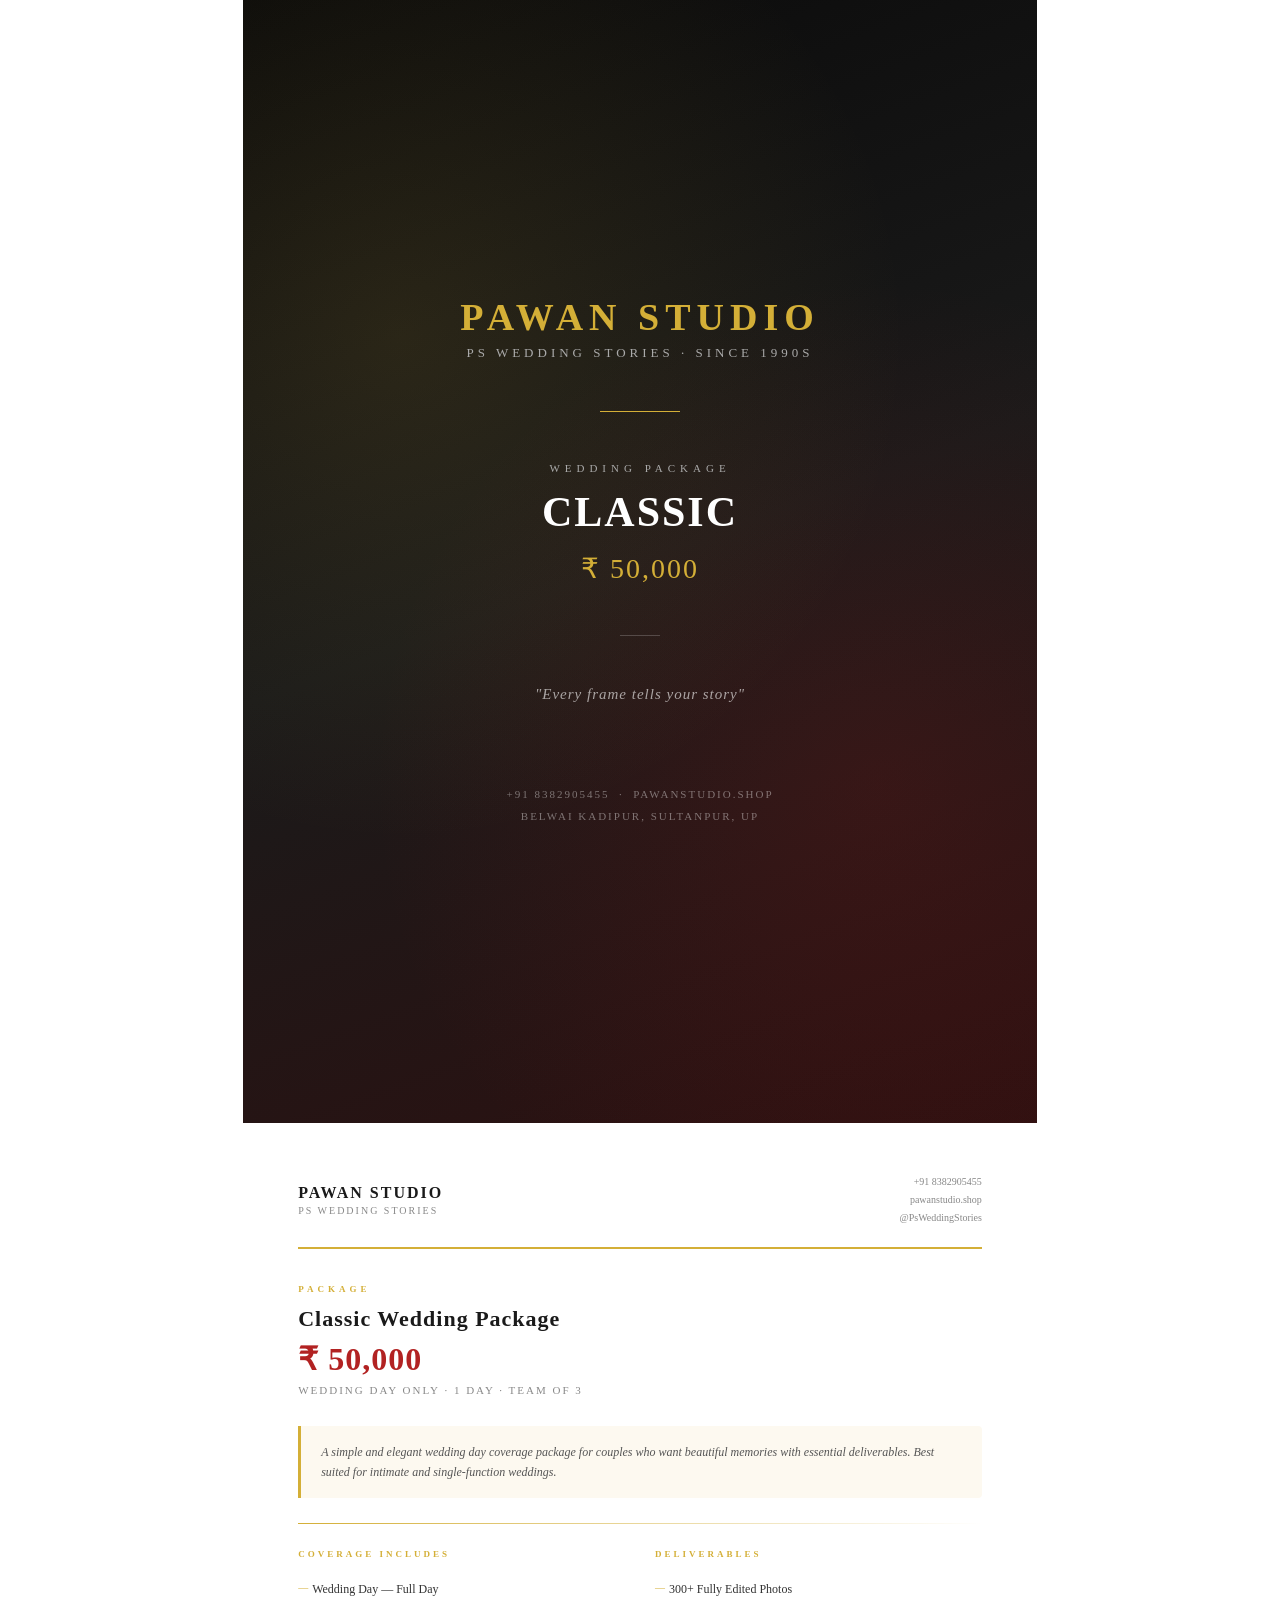
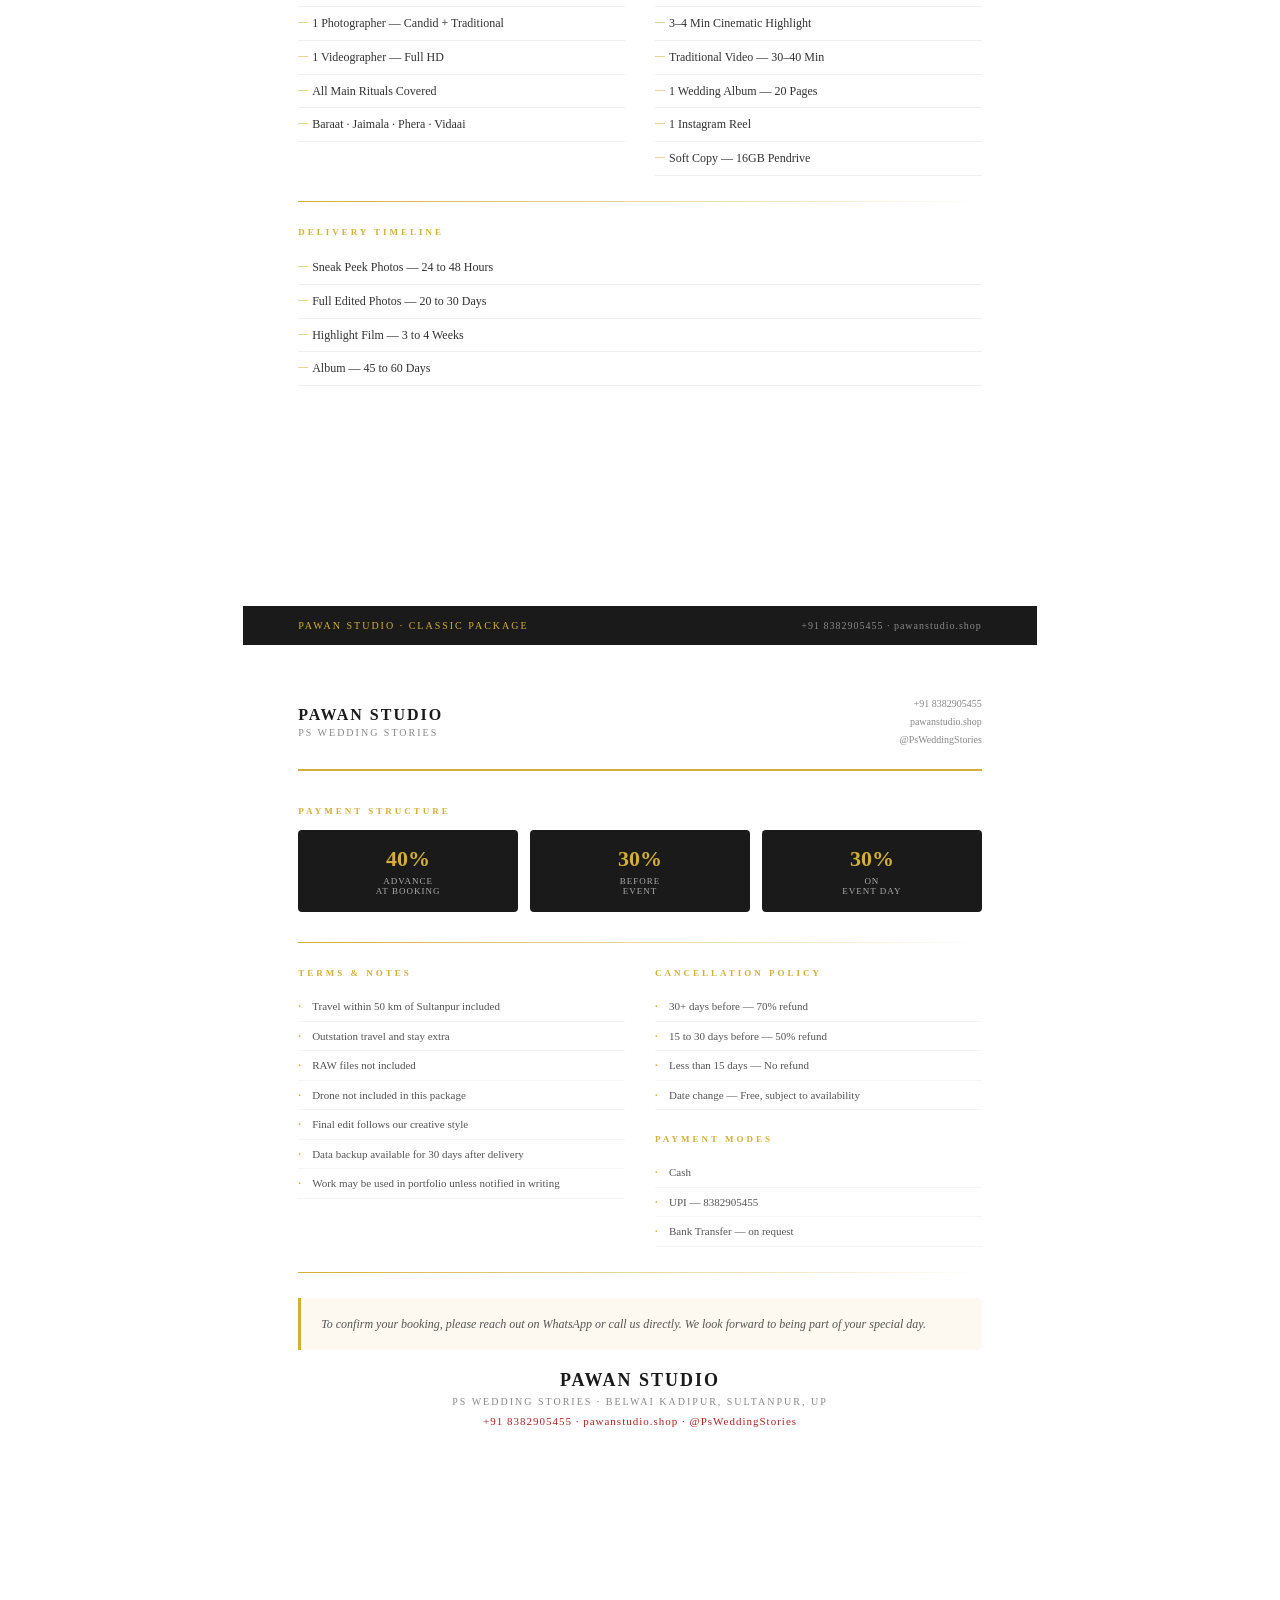
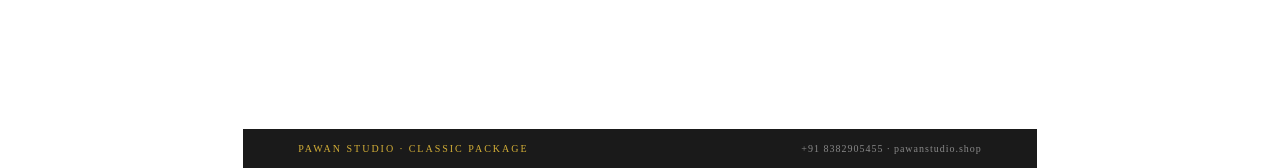
<file: quotations/classic-50k.html>
<!DOCTYPE html>
<html lang="en">
<head>
<meta charset="UTF-8">
<meta name="viewport" content="width=device-width, initial-scale=1.0">
<title>Classic Package - Pawan Studio</title>
<style>
  * { margin: 0; padding: 0; box-sizing: border-box; }
  
  body {
    font-family: 'Georgia', serif;
    background: #fff;
    color: #1a1a1a;
    font-size: 13px;
  }

  .page {
    width: 210mm;
    min-height: 297mm;
    margin: 0 auto;
    padding: 0;
    page-break-after: always;
  }

  /* COVER PAGE */
  .cover {
    background: linear-gradient(160deg, #0a0a0a 0%, #1a1a1a 50%, #2d1010 100%);
    min-height: 297mm;
    display: flex;
    flex-direction: column;
    align-items: center;
    justify-content: center;
    text-align: center;
    padding: 60px 40px;
    color: #fff;
    position: relative;
  }

  .cover::before {
    content: '';
    position: absolute;
    top: 0; left: 0; right: 0; bottom: 0;
    background: 
      radial-gradient(circle at 20% 30%, rgba(212,175,55,0.12) 0%, transparent 50%),
      radial-gradient(circle at 80% 70%, rgba(180,30,30,0.15) 0%, transparent 50%);
  }

  .cover-content { position: relative; z-index: 1; }

  .cover-logo-text {
    font-size: 38px;
    font-weight: bold;
    letter-spacing: 6px;
    color: #D4AF37;
    text-transform: uppercase;
    margin-bottom: 6px;
  }

  .cover-sub {
    font-size: 13px;
    letter-spacing: 4px;
    color: #aaa;
    text-transform: uppercase;
    margin-bottom: 50px;
  }

  .cover-divider {
    width: 80px;
    height: 1px;
    background: #D4AF37;
    margin: 0 auto 50px;
  }

  .cover-pkg-label {
    font-size: 11px;
    letter-spacing: 5px;
    color: #aaa;
    text-transform: uppercase;
    margin-bottom: 14px;
  }

  .cover-pkg-name {
    font-size: 42px;
    font-weight: bold;
    color: #fff;
    letter-spacing: 2px;
    margin-bottom: 16px;
  }

  .cover-price {
    font-size: 28px;
    color: #D4AF37;
    letter-spacing: 2px;
    margin-bottom: 50px;
  }

  .cover-divider2 {
    width: 40px;
    height: 1px;
    background: rgba(255,255,255,0.2);
    margin: 0 auto 50px;
  }

  .cover-tagline {
    font-style: italic;
    font-size: 15px;
    color: rgba(255,255,255,0.6);
    margin-bottom: 80px;
    letter-spacing: 1px;
  }

  .cover-contact {
    font-size: 11px;
    color: rgba(255,255,255,0.4);
    letter-spacing: 2px;
    line-height: 2;
    text-transform: uppercase;
  }

  /* CONTENT PAGES */
  .content-page {
    padding: 50px 55px;
    min-height: 297mm;
    position: relative;
    background: #fff;
  }

  .content-header {
    display: flex;
    justify-content: space-between;
    align-items: center;
    padding-bottom: 20px;
    border-bottom: 2px solid #D4AF37;
    margin-bottom: 35px;
  }

  .content-header-left .studio-name {
    font-size: 16px;
    font-weight: bold;
    color: #1a1a1a;
    letter-spacing: 2px;
    text-transform: uppercase;
  }

  .content-header-left .studio-sub {
    font-size: 10px;
    color: #888;
    letter-spacing: 2px;
    text-transform: uppercase;
    margin-top: 3px;
  }

  .content-header-right {
    text-align: right;
    font-size: 10px;
    color: #888;
    line-height: 1.8;
  }

  .section-block {
    margin-bottom: 30px;
  }

  .section-label {
    font-size: 9px;
    letter-spacing: 4px;
    text-transform: uppercase;
    color: #D4AF37;
    margin-bottom: 12px;
    font-weight: bold;
  }

  .section-title-big {
    font-size: 22px;
    font-weight: bold;
    color: #1a1a1a;
    margin-bottom: 8px;
    letter-spacing: 1px;
  }

  .section-price {
    font-size: 32px;
    font-weight: bold;
    color: #B22222;
    letter-spacing: 1px;
    margin-bottom: 6px;
  }

  .section-duration {
    font-size: 11px;
    color: #888;
    letter-spacing: 2px;
    text-transform: uppercase;
  }

  .gold-line {
    width: 100%;
    height: 1px;
    background: linear-gradient(90deg, #D4AF37, transparent);
    margin: 25px 0;
  }

  .two-col {
    display: grid;
    grid-template-columns: 1fr 1fr;
    gap: 30px;
  }

  .col-label {
    font-size: 9px;
    letter-spacing: 3px;
    text-transform: uppercase;
    color: #D4AF37;
    margin-bottom: 14px;
    font-weight: bold;
  }

  .item-list {
    list-style: none;
  }

  .item-list li {
    font-size: 12px;
    color: #333;
    padding: 8px 0;
    border-bottom: 1px solid #f0f0f0;
    padding-left: 14px;
    position: relative;
    line-height: 1.4;
  }

  .item-list li::before {
    content: '—';
    position: absolute;
    left: 0;
    color: #D4AF37;
    font-size: 10px;
  }

  .highlight-box {
    background: #fdf9f0;
    border-left: 3px solid #D4AF37;
    padding: 16px 20px;
    margin-bottom: 20px;
    border-radius: 0 4px 4px 0;
  }

  .highlight-box p {
    font-size: 12px;
    color: #555;
    line-height: 1.7;
    font-style: italic;
  }

  .payment-grid {
    display: grid;
    grid-template-columns: 1fr 1fr 1fr;
    gap: 12px;
    margin-top: 10px;
  }

  .payment-item {
    background: #1a1a1a;
    color: #fff;
    padding: 16px 12px;
    text-align: center;
    border-radius: 4px;
  }

  .payment-item .pct {
    font-size: 22px;
    font-weight: bold;
    color: #D4AF37;
    display: block;
  }

  .payment-item .when {
    font-size: 9px;
    color: #aaa;
    letter-spacing: 1px;
    text-transform: uppercase;
    margin-top: 4px;
    display: block;
  }

  .terms-list {
    list-style: none;
  }

  .terms-list li {
    font-size: 11px;
    color: #555;
    padding: 6px 0;
    padding-left: 14px;
    position: relative;
    border-bottom: 1px solid #f5f5f5;
    line-height: 1.5;
  }

  .terms-list li::before {
    content: '·';
    position: absolute;
    left: 0;
    color: #D4AF37;
    font-weight: bold;
  }

  .footer-strip {
    position: absolute;
    bottom: 0;
    left: 0;
    right: 0;
    background: #1a1a1a;
    padding: 14px 55px;
    display: flex;
    justify-content: space-between;
    align-items: center;
  }

  .footer-strip .fs-name {
    font-size: 10px;
    color: #D4AF37;
    letter-spacing: 2px;
    text-transform: uppercase;
  }

  .footer-strip .fs-contact {
    font-size: 10px;
    color: #888;
    letter-spacing: 1px;
  }

  @media print {
    body { margin: 0; }
    .page { margin: 0; }
    .cover { min-height: 100vh; }
    .content-page { min-height: 100vh; }
  }
</style>
</head>
<body>

<!-- PAGE 1: COVER -->
<div class="page">
  <div class="cover">
    <div class="cover-content">
      <div class="cover-logo-text">Pawan Studio</div>
      <div class="cover-sub">Ps Wedding Stories · Since 1990s</div>
      <div class="cover-divider"></div>
      <div class="cover-pkg-label">Wedding Package</div>
      <div class="cover-pkg-name">CLASSIC</div>
      <div class="cover-price">₹ 50,000</div>
      <div class="cover-divider2"></div>
      <div class="cover-tagline">"Every frame tells your story"</div>
      <div class="cover-contact">
        +91 8382905455 &nbsp;·&nbsp; pawanstudio.shop<br>
        Belwai Kadipur, Sultanpur, UP
      </div>
    </div>
  </div>
</div>

<!-- PAGE 2: COVERAGE + DELIVERABLES -->
<div class="page">
  <div class="content-page">
    <div class="content-header">
      <div class="content-header-left">
        <div class="studio-name">Pawan Studio</div>
        <div class="studio-sub">Ps Wedding Stories</div>
      </div>
      <div class="content-header-right">
        +91 8382905455<br>
        pawanstudio.shop<br>
        @PsWeddingStories
      </div>
    </div>

    <div class="section-block">
      <div class="section-label">Package</div>
      <div class="section-title-big">Classic Wedding Package</div>
      <div class="section-price">₹ 50,000</div>
      <div class="section-duration">Wedding Day Only · 1 Day · Team of 3</div>
    </div>

    <div class="highlight-box">
      <p>A simple and elegant wedding day coverage package for couples who want beautiful memories with essential deliverables. Best suited for intimate and single-function weddings.</p>
    </div>

    <div class="gold-line"></div>

    <div class="two-col">
      <div>
        <div class="col-label">Coverage Includes</div>
        <ul class="item-list">
          <li>Wedding Day — Full Day</li>
          <li>1 Photographer — Candid + Traditional</li>
          <li>1 Videographer — Full HD</li>
          <li>All Main Rituals Covered</li>
          <li>Baraat · Jaimala · Phera · Vidaai</li>
        </ul>
      </div>
      <div>
        <div class="col-label">Deliverables</div>
        <ul class="item-list">
          <li>300+ Fully Edited Photos</li>
          <li>3–4 Min Cinematic Highlight</li>
          <li>Traditional Video — 30–40 Min</li>
          <li>1 Wedding Album — 20 Pages</li>
          <li>1 Instagram Reel</li>
          <li>Soft Copy — 16GB Pendrive</li>
        </ul>
      </div>
    </div>

    <div class="gold-line"></div>

    <div class="section-block">
      <div class="col-label">Delivery Timeline</div>
      <ul class="item-list">
        <li>Sneak Peek Photos — 24 to 48 Hours</li>
        <li>Full Edited Photos — 20 to 30 Days</li>
        <li>Highlight Film — 3 to 4 Weeks</li>
        <li>Album — 45 to 60 Days</li>
      </ul>
    </div>

    <div class="footer-strip">
      <span class="fs-name">Pawan Studio · Classic Package</span>
      <span class="fs-contact">+91 8382905455 · pawanstudio.shop</span>
    </div>
  </div>
</div>

<!-- PAGE 3: PAYMENT + TERMS -->
<div class="page">
  <div class="content-page">
    <div class="content-header">
      <div class="content-header-left">
        <div class="studio-name">Pawan Studio</div>
        <div class="studio-sub">Ps Wedding Stories</div>
      </div>
      <div class="content-header-right">
        +91 8382905455<br>
        pawanstudio.shop<br>
        @PsWeddingStories
      </div>
    </div>

    <div class="section-block">
      <div class="col-label">Payment Structure</div>
      <div class="payment-grid">
        <div class="payment-item">
          <span class="pct">40%</span>
          <span class="when">Advance<br>At Booking</span>
        </div>
        <div class="payment-item">
          <span class="pct">30%</span>
          <span class="when">Before<br>Event</span>
        </div>
        <div class="payment-item">
          <span class="pct">30%</span>
          <span class="when">On<br>Event Day</span>
        </div>
      </div>
    </div>

    <div class="gold-line"></div>

    <div class="two-col">
      <div>
        <div class="col-label">Terms & Notes</div>
        <ul class="terms-list">
          <li>Travel within 50 km of Sultanpur included</li>
          <li>Outstation travel and stay extra</li>
          <li>RAW files not included</li>
          <li>Drone not included in this package</li>
          <li>Final edit follows our creative style</li>
          <li>Data backup available for 30 days after delivery</li>
          <li>Work may be used in portfolio unless notified in writing</li>
        </ul>
      </div>
      <div>
        <div class="col-label">Cancellation Policy</div>
        <ul class="terms-list">
          <li>30+ days before — 70% refund</li>
          <li>15 to 30 days before — 50% refund</li>
          <li>Less than 15 days — No refund</li>
          <li>Date change — Free, subject to availability</li>
        </ul>

        <div class="col-label" style="margin-top: 24px;">Payment Modes</div>
        <ul class="terms-list">
          <li>Cash</li>
          <li>UPI — 8382905455</li>
          <li>Bank Transfer — on request</li>
        </ul>
      </div>
    </div>

    <div class="gold-line"></div>

    <div class="highlight-box">
      <p>To confirm your booking, please reach out on WhatsApp or call us directly. We look forward to being part of your special day.</p>
    </div>

    <div class="section-block" style="text-align: center; margin-top: 10px;">
      <div style="font-size: 18px; font-weight: bold; color: #1a1a1a; letter-spacing: 2px;">PAWAN STUDIO</div>
      <div style="font-size: 10px; color: #888; letter-spacing: 2px; margin-top: 5px; text-transform: uppercase;">Ps Wedding Stories · Belwai Kadipur, Sultanpur, UP</div>
      <div style="font-size: 11px; color: #B22222; margin-top: 8px; letter-spacing: 1px;">+91 8382905455 · pawanstudio.shop · @PsWeddingStories</div>
    </div>

    <div class="footer-strip">
      <span class="fs-name">Pawan Studio · Classic Package</span>
      <span class="fs-contact">+91 8382905455 · pawanstudio.shop</span>
    </div>
  </div>
</div>

</body>
</html>
</file>
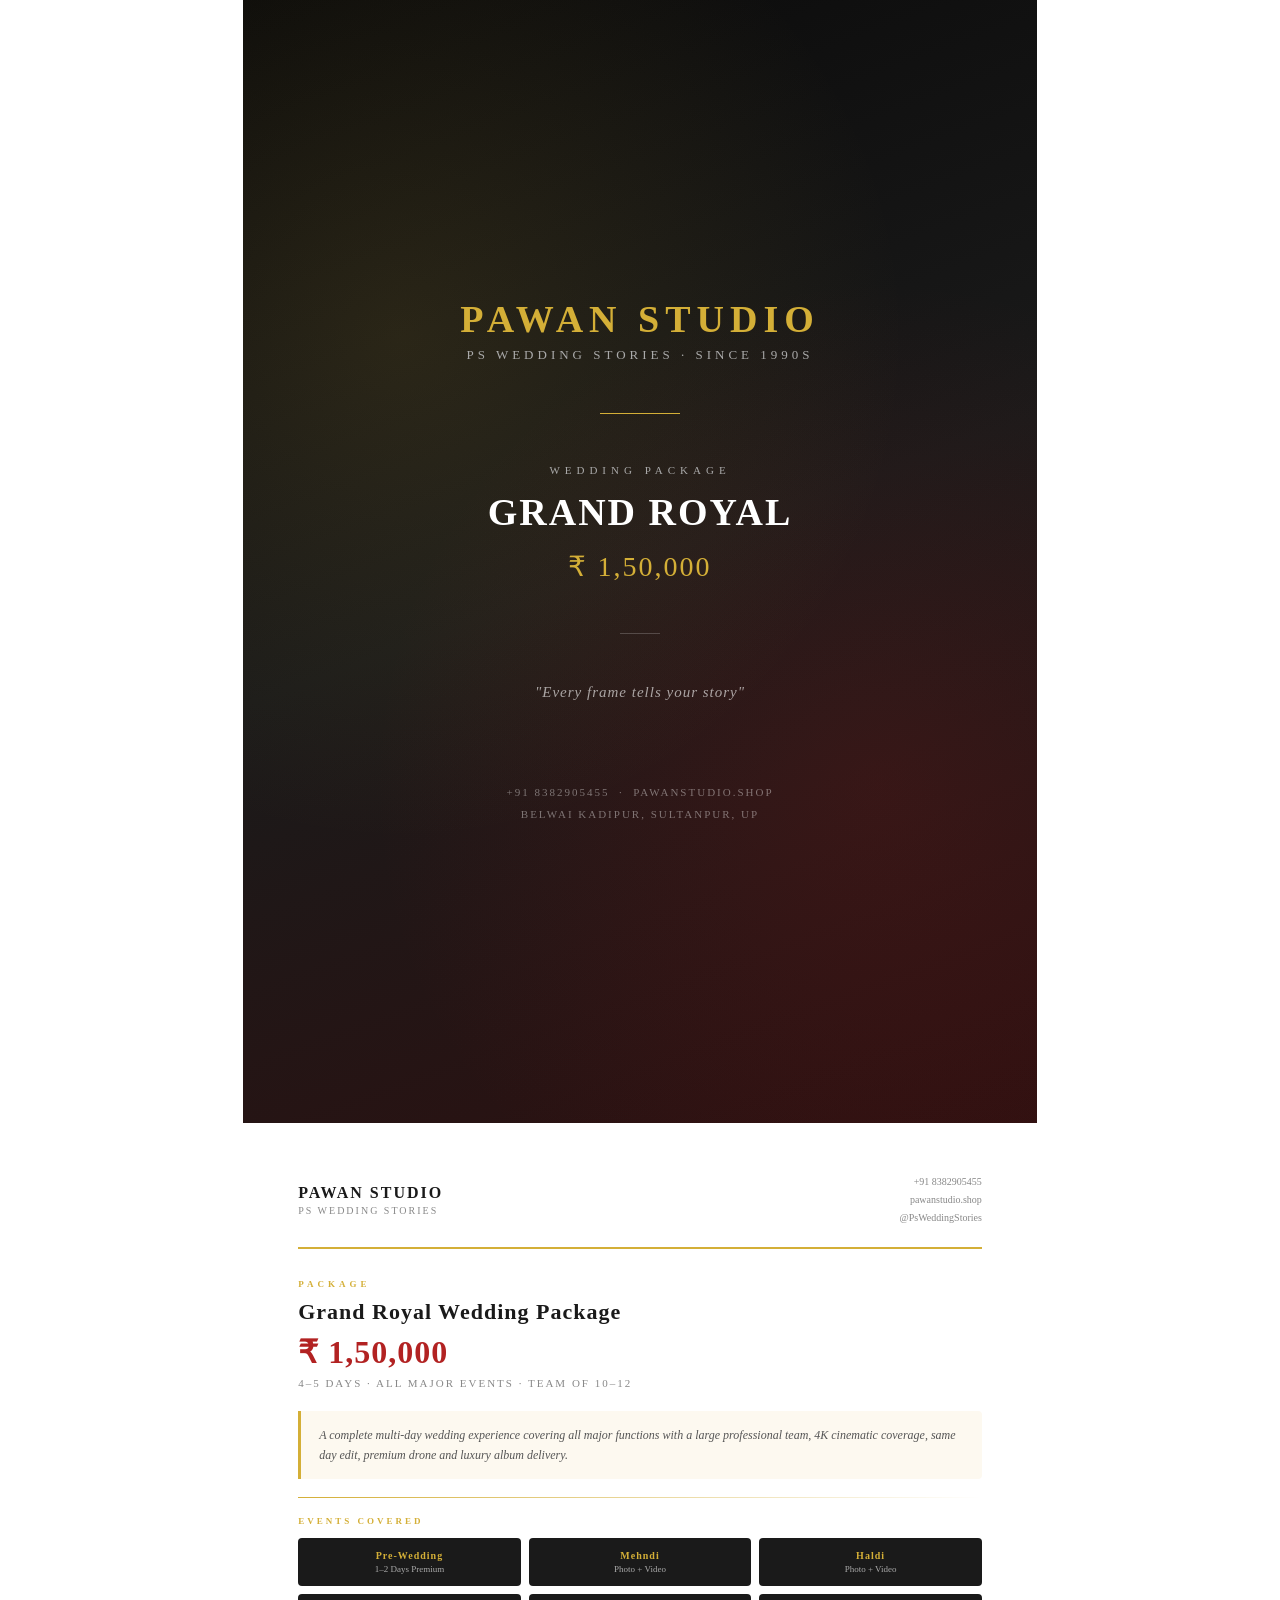
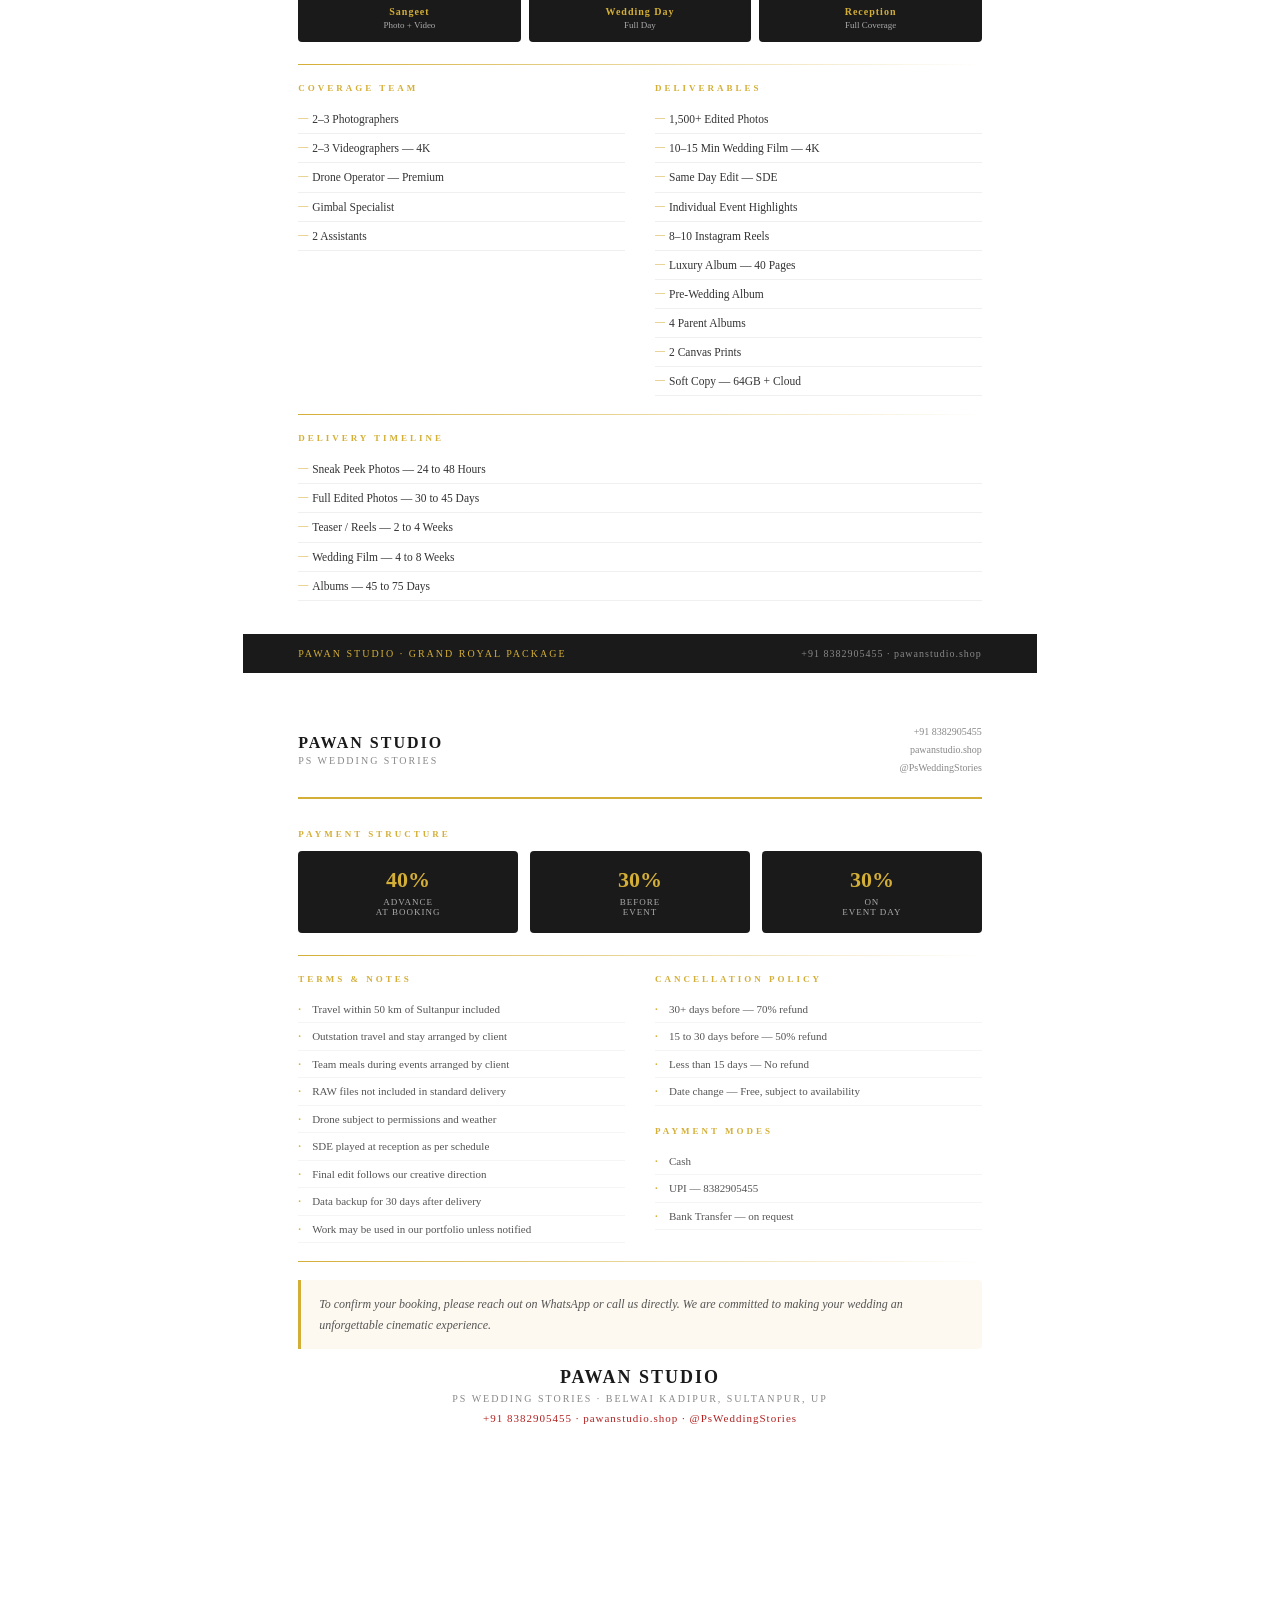
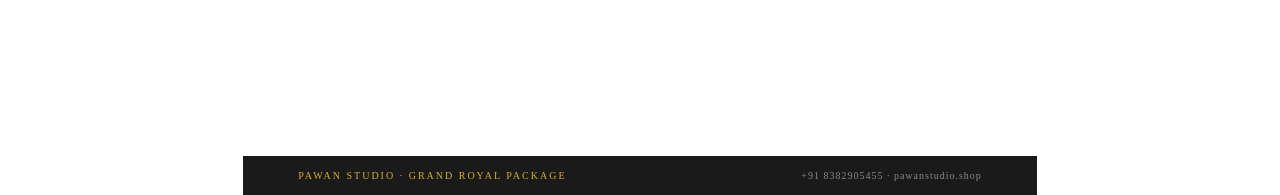
<file: quotations/grand-royal-1.5lakh.html>
<!DOCTYPE html>
<html lang="en">
<head>
<meta charset="UTF-8">
<title>Grand Royal Package - Pawan Studio</title>
<style>
  * { margin: 0; padding: 0; box-sizing: border-box; }
  body { font-family: 'Georgia', serif; background: #fff; color: #1a1a1a; font-size: 13px; }
  .page { width: 210mm; min-height: 297mm; margin: 0 auto; padding: 0; page-break-after: always; }
  .cover { background: linear-gradient(160deg, #0a0a0a 0%, #1a1a1a 50%, #2d1010 100%); min-height: 297mm; display: flex; flex-direction: column; align-items: center; justify-content: center; text-align: center; padding: 60px 40px; color: #fff; position: relative; }
  .cover::before { content: ''; position: absolute; top: 0; left: 0; right: 0; bottom: 0; background: radial-gradient(circle at 20% 30%, rgba(212,175,55,0.12) 0%, transparent 50%), radial-gradient(circle at 80% 70%, rgba(180,30,30,0.15) 0%, transparent 50%); }
  .cover-content { position: relative; z-index: 1; }
  .cover-logo-text { font-size: 38px; font-weight: bold; letter-spacing: 6px; color: #D4AF37; text-transform: uppercase; margin-bottom: 6px; }
  .cover-sub { font-size: 13px; letter-spacing: 4px; color: #aaa; text-transform: uppercase; margin-bottom: 50px; }
  .cover-divider { width: 80px; height: 1px; background: #D4AF37; margin: 0 auto 50px; }
  .cover-pkg-label { font-size: 11px; letter-spacing: 5px; color: #aaa; text-transform: uppercase; margin-bottom: 14px; }
  .cover-pkg-name { font-size: 38px; font-weight: bold; color: #fff; letter-spacing: 2px; margin-bottom: 16px; }
  .cover-price { font-size: 28px; color: #D4AF37; letter-spacing: 2px; margin-bottom: 50px; }
  .cover-divider2 { width: 40px; height: 1px; background: rgba(255,255,255,0.2); margin: 0 auto 50px; }
  .cover-tagline { font-style: italic; font-size: 15px; color: rgba(255,255,255,0.6); margin-bottom: 80px; letter-spacing: 1px; }
  .cover-contact { font-size: 11px; color: rgba(255,255,255,0.4); letter-spacing: 2px; line-height: 2; text-transform: uppercase; }
  .content-page { padding: 50px 55px; min-height: 297mm; position: relative; background: #fff; }
  .content-header { display: flex; justify-content: space-between; align-items: center; padding-bottom: 20px; border-bottom: 2px solid #D4AF37; margin-bottom: 30px; }
  .content-header-left .studio-name { font-size: 16px; font-weight: bold; color: #1a1a1a; letter-spacing: 2px; text-transform: uppercase; }
  .content-header-left .studio-sub { font-size: 10px; color: #888; letter-spacing: 2px; text-transform: uppercase; margin-top: 3px; }
  .content-header-right { text-align: right; font-size: 10px; color: #888; line-height: 1.8; }
  .section-block { margin-bottom: 22px; }
  .section-label { font-size: 9px; letter-spacing: 4px; text-transform: uppercase; color: #D4AF37; margin-bottom: 10px; font-weight: bold; }
  .section-title-big { font-size: 22px; font-weight: bold; color: #1a1a1a; margin-bottom: 8px; letter-spacing: 1px; }
  .section-price { font-size: 32px; font-weight: bold; color: #B22222; letter-spacing: 1px; margin-bottom: 6px; }
  .section-duration { font-size: 11px; color: #888; letter-spacing: 2px; text-transform: uppercase; }
  .gold-line { width: 100%; height: 1px; background: linear-gradient(90deg, #D4AF37, transparent); margin: 18px 0; }
  .two-col { display: grid; grid-template-columns: 1fr 1fr; gap: 30px; }
  .col-label { font-size: 9px; letter-spacing: 3px; text-transform: uppercase; color: #D4AF37; margin-bottom: 12px; font-weight: bold; }
  .item-list { list-style: none; }
  .item-list li { font-size: 11.5px; color: #333; padding: 6px 0; border-bottom: 1px solid #f0f0f0; padding-left: 14px; position: relative; line-height: 1.4; }
  .item-list li::before { content: '—'; position: absolute; left: 0; color: #D4AF37; font-size: 10px; }
  .highlight-box { background: #fdf9f0; border-left: 3px solid #D4AF37; padding: 14px 18px; margin-bottom: 18px; border-radius: 0 4px 4px 0; }
  .highlight-box p { font-size: 12px; color: #555; line-height: 1.7; font-style: italic; }
  .event-grid { display: grid; grid-template-columns: repeat(3, 1fr); gap: 8px; margin-top: 10px; }
  .event-box { background: #1a1a1a; color: #fff; padding: 12px 8px; text-align: center; border-radius: 4px; }
  .event-box .ev-name { font-size: 10px; color: #D4AF37; font-weight: bold; letter-spacing: 1px; display: block; }
  .event-box .ev-detail { font-size: 9px; color: #aaa; margin-top: 3px; display: block; }
  .payment-grid { display: grid; grid-template-columns: 1fr 1fr 1fr; gap: 12px; margin-top: 10px; }
  .payment-item { background: #1a1a1a; color: #fff; padding: 16px 12px; text-align: center; border-radius: 4px; }
  .payment-item .pct { font-size: 22px; font-weight: bold; color: #D4AF37; display: block; }
  .payment-item .when { font-size: 9px; color: #aaa; letter-spacing: 1px; text-transform: uppercase; margin-top: 4px; display: block; }
  .terms-list { list-style: none; }
  .terms-list li { font-size: 11px; color: #555; padding: 5px 0; padding-left: 14px; position: relative; border-bottom: 1px solid #f5f5f5; line-height: 1.5; }
  .terms-list li::before { content: '·'; position: absolute; left: 0; color: #D4AF37; font-weight: bold; }
  .footer-strip { position: absolute; bottom: 0; left: 0; right: 0; background: #1a1a1a; padding: 14px 55px; display: flex; justify-content: space-between; align-items: center; }
  .footer-strip .fs-name { font-size: 10px; color: #D4AF37; letter-spacing: 2px; text-transform: uppercase; }
  .footer-strip .fs-contact { font-size: 10px; color: #888; letter-spacing: 1px; }
  @media print { body { margin: 0; } .page { margin: 0; } }
</style>
</head>
<body>

<!-- PAGE 1: COVER -->
<div class="page">
  <div class="cover">
    <div class="cover-content">
      <div class="cover-logo-text">Pawan Studio</div>
      <div class="cover-sub">Ps Wedding Stories · Since 1990s</div>
      <div class="cover-divider"></div>
      <div class="cover-pkg-label">Wedding Package</div>
      <div class="cover-pkg-name">GRAND ROYAL</div>
      <div class="cover-price">₹ 1,50,000</div>
      <div class="cover-divider2"></div>
      <div class="cover-tagline">"Every frame tells your story"</div>
      <div class="cover-contact">
        +91 8382905455 &nbsp;·&nbsp; pawanstudio.shop<br>
        Belwai Kadipur, Sultanpur, UP
      </div>
    </div>
  </div>
</div>

<!-- PAGE 2: COVERAGE -->
<div class="page">
  <div class="content-page">
    <div class="content-header">
      <div class="content-header-left">
        <div class="studio-name">Pawan Studio</div>
        <div class="studio-sub">Ps Wedding Stories</div>
      </div>
      <div class="content-header-right">
        +91 8382905455<br>
        pawanstudio.shop<br>
        @PsWeddingStories
      </div>
    </div>

    <div class="section-block">
      <div class="section-label">Package</div>
      <div class="section-title-big">Grand Royal Wedding Package</div>
      <div class="section-price">₹ 1,50,000</div>
      <div class="section-duration">4–5 Days · All Major Events · Team of 10–12</div>
    </div>

    <div class="highlight-box">
      <p>A complete multi-day wedding experience covering all major functions with a large professional team, 4K cinematic coverage, same day edit, premium drone and luxury album delivery.</p>
    </div>

    <div class="gold-line"></div>

    <div class="section-block">
      <div class="col-label">Events Covered</div>
      <div class="event-grid">
        <div class="event-box">
          <span class="ev-name">Pre-Wedding</span>
          <span class="ev-detail">1–2 Days Premium</span>
        </div>
        <div class="event-box">
          <span class="ev-name">Mehndi</span>
          <span class="ev-detail">Photo + Video</span>
        </div>
        <div class="event-box">
          <span class="ev-name">Haldi</span>
          <span class="ev-detail">Photo + Video</span>
        </div>
        <div class="event-box">
          <span class="ev-name">Sangeet</span>
          <span class="ev-detail">Photo + Video</span>
        </div>
        <div class="event-box">
          <span class="ev-name">Wedding Day</span>
          <span class="ev-detail">Full Day</span>
        </div>
        <div class="event-box">
          <span class="ev-name">Reception</span>
          <span class="ev-detail">Full Coverage</span>
        </div>
      </div>
    </div>

    <div class="gold-line"></div>

    <div class="two-col">
      <div>
        <div class="col-label">Coverage Team</div>
        <ul class="item-list">
          <li>2–3 Photographers</li>
          <li>2–3 Videographers — 4K</li>
          <li>Drone Operator — Premium</li>
          <li>Gimbal Specialist</li>
          <li>2 Assistants</li>
        </ul>
      </div>
      <div>
        <div class="col-label">Deliverables</div>
        <ul class="item-list">
          <li>1,500+ Edited Photos</li>
          <li>10–15 Min Wedding Film — 4K</li>
          <li>Same Day Edit — SDE</li>
          <li>Individual Event Highlights</li>
          <li>8–10 Instagram Reels</li>
          <li>Luxury Album — 40 Pages</li>
          <li>Pre-Wedding Album</li>
          <li>4 Parent Albums</li>
          <li>2 Canvas Prints</li>
          <li>Soft Copy — 64GB + Cloud</li>
        </ul>
      </div>
    </div>

    <div class="gold-line"></div>

    <div class="section-block">
      <div class="col-label">Delivery Timeline</div>
      <ul class="item-list">
        <li>Sneak Peek Photos — 24 to 48 Hours</li>
        <li>Full Edited Photos — 30 to 45 Days</li>
        <li>Teaser / Reels — 2 to 4 Weeks</li>
        <li>Wedding Film — 4 to 8 Weeks</li>
        <li>Albums — 45 to 75 Days</li>
      </ul>
    </div>

    <div class="footer-strip">
      <span class="fs-name">Pawan Studio · Grand Royal Package</span>
      <span class="fs-contact">+91 8382905455 · pawanstudio.shop</span>
    </div>
  </div>
</div>

<!-- PAGE 3: PAYMENT + TERMS -->
<div class="page">
  <div class="content-page">
    <div class="content-header">
      <div class="content-header-left">
        <div class="studio-name">Pawan Studio</div>
        <div class="studio-sub">Ps Wedding Stories</div>
      </div>
      <div class="content-header-right">
        +91 8382905455<br>
        pawanstudio.shop<br>
        @PsWeddingStories
      </div>
    </div>

    <div class="section-block">
      <div class="col-label">Payment Structure</div>
      <div class="payment-grid">
        <div class="payment-item">
          <span class="pct">40%</span>
          <span class="when">Advance<br>At Booking</span>
        </div>
        <div class="payment-item">
          <span class="pct">30%</span>
          <span class="when">Before<br>Event</span>
        </div>
        <div class="payment-item">
          <span class="pct">30%</span>
          <span class="when">On<br>Event Day</span>
        </div>
      </div>
    </div>

    <div class="gold-line"></div>

    <div class="two-col">
      <div>
        <div class="col-label">Terms & Notes</div>
        <ul class="terms-list">
          <li>Travel within 50 km of Sultanpur included</li>
          <li>Outstation travel and stay arranged by client</li>
          <li>Team meals during events arranged by client</li>
          <li>RAW files not included in standard delivery</li>
          <li>Drone subject to permissions and weather</li>
          <li>SDE played at reception as per schedule</li>
          <li>Final edit follows our creative direction</li>
          <li>Data backup for 30 days after delivery</li>
          <li>Work may be used in our portfolio unless notified</li>
        </ul>
      </div>
      <div>
        <div class="col-label">Cancellation Policy</div>
        <ul class="terms-list">
          <li>30+ days before — 70% refund</li>
          <li>15 to 30 days before — 50% refund</li>
          <li>Less than 15 days — No refund</li>
          <li>Date change — Free, subject to availability</li>
        </ul>

        <div class="col-label" style="margin-top: 20px;">Payment Modes</div>
        <ul class="terms-list">
          <li>Cash</li>
          <li>UPI — 8382905455</li>
          <li>Bank Transfer — on request</li>
        </ul>
      </div>
    </div>

    <div class="gold-line"></div>

    <div class="highlight-box">
      <p>To confirm your booking, please reach out on WhatsApp or call us directly. We are committed to making your wedding an unforgettable cinematic experience.</p>
    </div>

    <div class="section-block" style="text-align: center; margin-top: 10px;">
      <div style="font-size: 18px; font-weight: bold; color: #1a1a1a; letter-spacing: 2px;">PAWAN STUDIO</div>
      <div style="font-size: 10px; color: #888; letter-spacing: 2px; margin-top: 5px; text-transform: uppercase;">Ps Wedding Stories · Belwai Kadipur, Sultanpur, UP</div>
      <div style="font-size: 11px; color: #B22222; margin-top: 8px; letter-spacing: 1px;">+91 8382905455 · pawanstudio.shop · @PsWeddingStories</div>
    </div>

    <div class="footer-strip">
      <span class="fs-name">Pawan Studio · Grand Royal Package</span>
      <span class="fs-contact">+91 8382905455 · pawanstudio.shop</span>
    </div>
  </div>
</div>

</body>
</html>
</file>
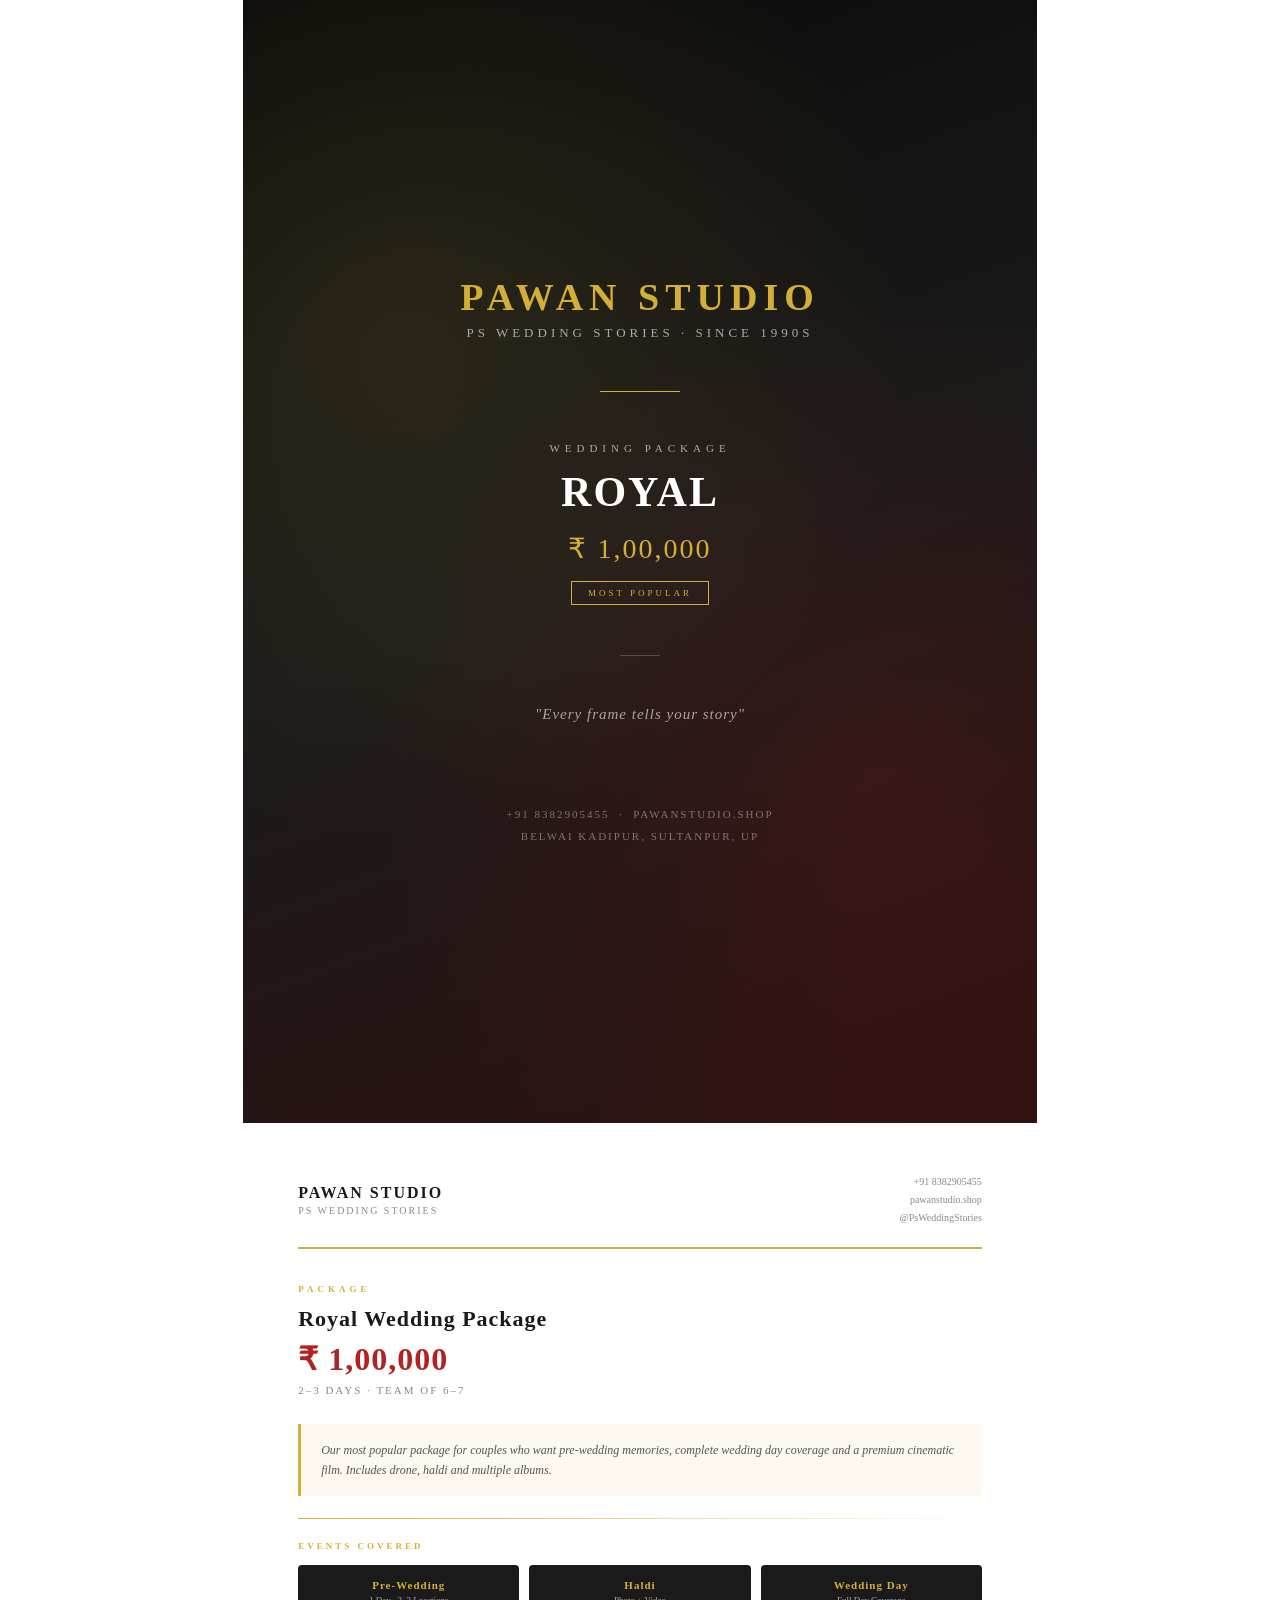
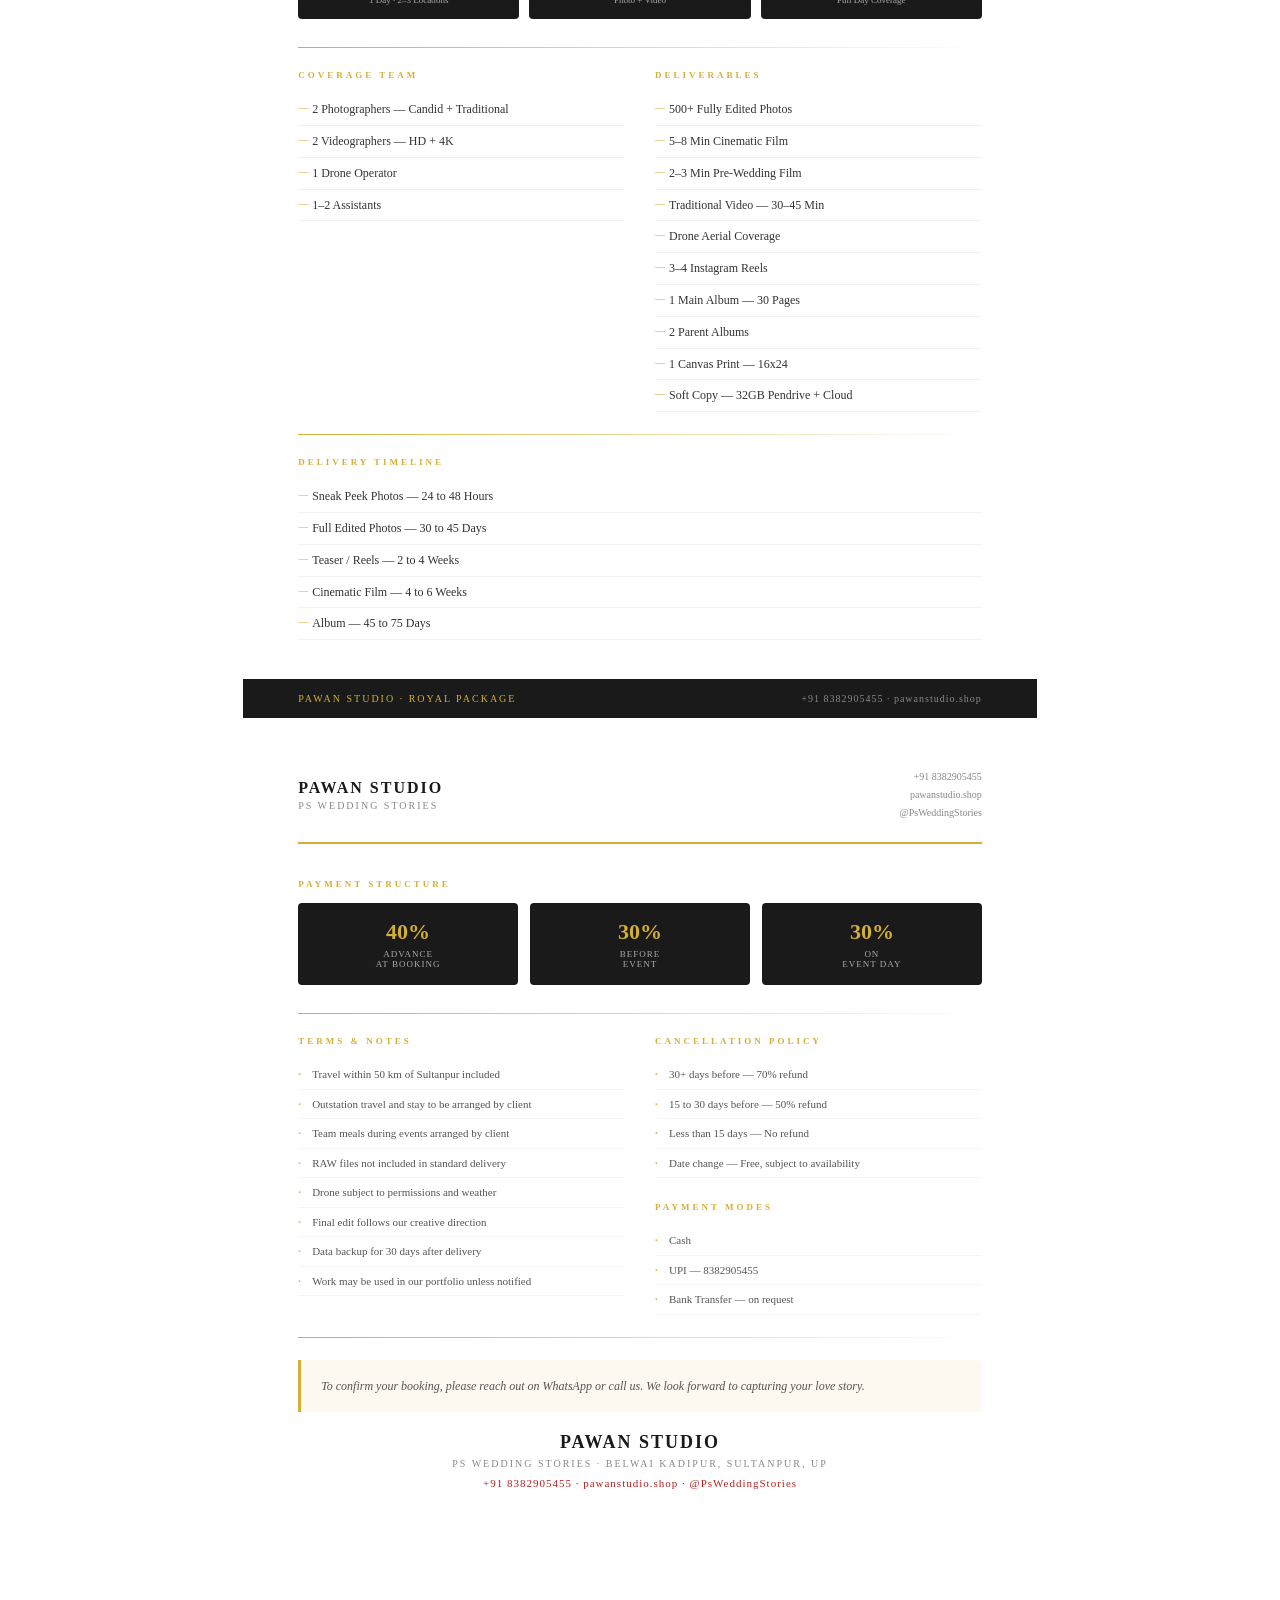
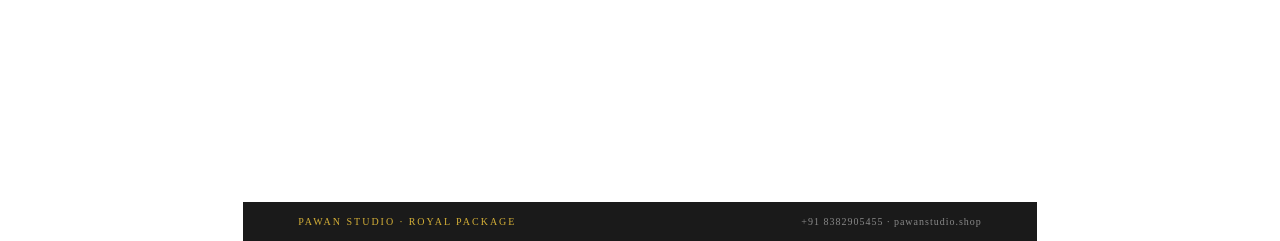
<file: quotations/royal-1lakh.html>
<!DOCTYPE html>
<html lang="en">
<head>
<meta charset="UTF-8">
<title>Royal Package - Pawan Studio</title>
<style>
  * { margin: 0; padding: 0; box-sizing: border-box; }
  body { font-family: 'Georgia', serif; background: #fff; color: #1a1a1a; font-size: 13px; }
  .page { width: 210mm; min-height: 297mm; margin: 0 auto; padding: 0; page-break-after: always; }
  .cover { background: linear-gradient(160deg, #0a0a0a 0%, #1a1a1a 50%, #2d1010 100%); min-height: 297mm; display: flex; flex-direction: column; align-items: center; justify-content: center; text-align: center; padding: 60px 40px; color: #fff; position: relative; }
  .cover::before { content: ''; position: absolute; top: 0; left: 0; right: 0; bottom: 0; background: radial-gradient(circle at 20% 30%, rgba(212,175,55,0.12) 0%, transparent 50%), radial-gradient(circle at 80% 70%, rgba(180,30,30,0.15) 0%, transparent 50%); }
  .cover-content { position: relative; z-index: 1; }
  .cover-logo-text { font-size: 38px; font-weight: bold; letter-spacing: 6px; color: #D4AF37; text-transform: uppercase; margin-bottom: 6px; }
  .cover-sub { font-size: 13px; letter-spacing: 4px; color: #aaa; text-transform: uppercase; margin-bottom: 50px; }
  .cover-divider { width: 80px; height: 1px; background: #D4AF37; margin: 0 auto 50px; }
  .cover-pkg-label { font-size: 11px; letter-spacing: 5px; color: #aaa; text-transform: uppercase; margin-bottom: 14px; }
  .cover-pkg-name { font-size: 42px; font-weight: bold; color: #fff; letter-spacing: 2px; margin-bottom: 16px; }
  .cover-price { font-size: 28px; color: #D4AF37; letter-spacing: 2px; margin-bottom: 16px; }
  .cover-badge { display: inline-block; border: 1px solid #D4AF37; color: #D4AF37; font-size: 9px; letter-spacing: 3px; padding: 6px 16px; text-transform: uppercase; margin-bottom: 50px; }
  .cover-divider2 { width: 40px; height: 1px; background: rgba(255,255,255,0.2); margin: 0 auto 50px; }
  .cover-tagline { font-style: italic; font-size: 15px; color: rgba(255,255,255,0.6); margin-bottom: 80px; letter-spacing: 1px; }
  .cover-contact { font-size: 11px; color: rgba(255,255,255,0.4); letter-spacing: 2px; line-height: 2; text-transform: uppercase; }
  .content-page { padding: 50px 55px; min-height: 297mm; position: relative; background: #fff; }
  .content-header { display: flex; justify-content: space-between; align-items: center; padding-bottom: 20px; border-bottom: 2px solid #D4AF37; margin-bottom: 35px; }
  .content-header-left .studio-name { font-size: 16px; font-weight: bold; color: #1a1a1a; letter-spacing: 2px; text-transform: uppercase; }
  .content-header-left .studio-sub { font-size: 10px; color: #888; letter-spacing: 2px; text-transform: uppercase; margin-top: 3px; }
  .content-header-right { text-align: right; font-size: 10px; color: #888; line-height: 1.8; }
  .section-block { margin-bottom: 28px; }
  .section-label { font-size: 9px; letter-spacing: 4px; text-transform: uppercase; color: #D4AF37; margin-bottom: 12px; font-weight: bold; }
  .section-title-big { font-size: 22px; font-weight: bold; color: #1a1a1a; margin-bottom: 8px; letter-spacing: 1px; }
  .section-price { font-size: 32px; font-weight: bold; color: #B22222; letter-spacing: 1px; margin-bottom: 6px; }
  .section-duration { font-size: 11px; color: #888; letter-spacing: 2px; text-transform: uppercase; }
  .gold-line { width: 100%; height: 1px; background: linear-gradient(90deg, #D4AF37, transparent); margin: 22px 0; }
  .two-col { display: grid; grid-template-columns: 1fr 1fr; gap: 30px; }
  .three-col { display: grid; grid-template-columns: 1fr 1fr 1fr; gap: 20px; }
  .col-label { font-size: 9px; letter-spacing: 3px; text-transform: uppercase; color: #D4AF37; margin-bottom: 14px; font-weight: bold; }
  .item-list { list-style: none; }
  .item-list li { font-size: 12px; color: #333; padding: 7px 0; border-bottom: 1px solid #f0f0f0; padding-left: 14px; position: relative; line-height: 1.4; }
  .item-list li::before { content: '—'; position: absolute; left: 0; color: #D4AF37; font-size: 10px; }
  .highlight-box { background: #fdf9f0; border-left: 3px solid #D4AF37; padding: 16px 20px; margin-bottom: 20px; border-radius: 0 4px 4px 0; }
  .highlight-box p { font-size: 12px; color: #555; line-height: 1.7; font-style: italic; }
  .event-grid { display: grid; grid-template-columns: repeat(3, 1fr); gap: 10px; margin-top: 10px; }
  .event-box { background: #1a1a1a; color: #fff; padding: 14px 10px; text-align: center; border-radius: 4px; }
  .event-box .ev-name { font-size: 11px; color: #D4AF37; font-weight: bold; letter-spacing: 1px; display: block; }
  .event-box .ev-detail { font-size: 9px; color: #aaa; margin-top: 4px; display: block; }
  .payment-grid { display: grid; grid-template-columns: 1fr 1fr 1fr; gap: 12px; margin-top: 10px; }
  .payment-item { background: #1a1a1a; color: #fff; padding: 16px 12px; text-align: center; border-radius: 4px; }
  .payment-item .pct { font-size: 22px; font-weight: bold; color: #D4AF37; display: block; }
  .payment-item .when { font-size: 9px; color: #aaa; letter-spacing: 1px; text-transform: uppercase; margin-top: 4px; display: block; }
  .terms-list { list-style: none; }
  .terms-list li { font-size: 11px; color: #555; padding: 6px 0; padding-left: 14px; position: relative; border-bottom: 1px solid #f5f5f5; line-height: 1.5; }
  .terms-list li::before { content: '·'; position: absolute; left: 0; color: #D4AF37; font-weight: bold; }
  .footer-strip { position: absolute; bottom: 0; left: 0; right: 0; background: #1a1a1a; padding: 14px 55px; display: flex; justify-content: space-between; align-items: center; }
  .footer-strip .fs-name { font-size: 10px; color: #D4AF37; letter-spacing: 2px; text-transform: uppercase; }
  .footer-strip .fs-contact { font-size: 10px; color: #888; letter-spacing: 1px; }
  @media print { body { margin: 0; } .page { margin: 0; } }
</style>
</head>
<body>

<!-- PAGE 1: COVER -->
<div class="page">
  <div class="cover">
    <div class="cover-content">
      <div class="cover-logo-text">Pawan Studio</div>
      <div class="cover-sub">Ps Wedding Stories · Since 1990s</div>
      <div class="cover-divider"></div>
      <div class="cover-pkg-label">Wedding Package</div>
      <div class="cover-pkg-name">ROYAL</div>
      <div class="cover-price">₹ 1,00,000</div>
      <div class="cover-badge">Most Popular</div>
      <div class="cover-divider2"></div>
      <div class="cover-tagline">"Every frame tells your story"</div>
      <div class="cover-contact">
        +91 8382905455 &nbsp;·&nbsp; pawanstudio.shop<br>
        Belwai Kadipur, Sultanpur, UP
      </div>
    </div>
  </div>
</div>

<!-- PAGE 2: COVERAGE -->
<div class="page">
  <div class="content-page">
    <div class="content-header">
      <div class="content-header-left">
        <div class="studio-name">Pawan Studio</div>
        <div class="studio-sub">Ps Wedding Stories</div>
      </div>
      <div class="content-header-right">
        +91 8382905455<br>
        pawanstudio.shop<br>
        @PsWeddingStories
      </div>
    </div>

    <div class="section-block">
      <div class="section-label">Package</div>
      <div class="section-title-big">Royal Wedding Package</div>
      <div class="section-price">₹ 1,00,000</div>
      <div class="section-duration">2–3 Days · Team of 6–7</div>
    </div>

    <div class="highlight-box">
      <p>Our most popular package for couples who want pre-wedding memories, complete wedding day coverage and a premium cinematic film. Includes drone, haldi and multiple albums.</p>
    </div>

    <div class="gold-line"></div>

    <div class="section-block">
      <div class="col-label">Events Covered</div>
      <div class="event-grid">
        <div class="event-box">
          <span class="ev-name">Pre-Wedding</span>
          <span class="ev-detail">1 Day · 2–3 Locations</span>
        </div>
        <div class="event-box">
          <span class="ev-name">Haldi</span>
          <span class="ev-detail">Photo + Video</span>
        </div>
        <div class="event-box">
          <span class="ev-name">Wedding Day</span>
          <span class="ev-detail">Full Day Coverage</span>
        </div>
      </div>
    </div>

    <div class="gold-line"></div>

    <div class="two-col">
      <div>
        <div class="col-label">Coverage Team</div>
        <ul class="item-list">
          <li>2 Photographers — Candid + Traditional</li>
          <li>2 Videographers — HD + 4K</li>
          <li>1 Drone Operator</li>
          <li>1–2 Assistants</li>
        </ul>
      </div>
      <div>
        <div class="col-label">Deliverables</div>
        <ul class="item-list">
          <li>500+ Fully Edited Photos</li>
          <li>5–8 Min Cinematic Film</li>
          <li>2–3 Min Pre-Wedding Film</li>
          <li>Traditional Video — 30–45 Min</li>
          <li>Drone Aerial Coverage</li>
          <li>3–4 Instagram Reels</li>
          <li>1 Main Album — 30 Pages</li>
          <li>2 Parent Albums</li>
          <li>1 Canvas Print — 16x24</li>
          <li>Soft Copy — 32GB Pendrive + Cloud</li>
        </ul>
      </div>
    </div>

    <div class="gold-line"></div>

    <div class="section-block">
      <div class="col-label">Delivery Timeline</div>
      <ul class="item-list">
        <li>Sneak Peek Photos — 24 to 48 Hours</li>
        <li>Full Edited Photos — 30 to 45 Days</li>
        <li>Teaser / Reels — 2 to 4 Weeks</li>
        <li>Cinematic Film — 4 to 6 Weeks</li>
        <li>Album — 45 to 75 Days</li>
      </ul>
    </div>

    <div class="footer-strip">
      <span class="fs-name">Pawan Studio · Royal Package</span>
      <span class="fs-contact">+91 8382905455 · pawanstudio.shop</span>
    </div>
  </div>
</div>

<!-- PAGE 3: PAYMENT + TERMS -->
<div class="page">
  <div class="content-page">
    <div class="content-header">
      <div class="content-header-left">
        <div class="studio-name">Pawan Studio</div>
        <div class="studio-sub">Ps Wedding Stories</div>
      </div>
      <div class="content-header-right">
        +91 8382905455<br>
        pawanstudio.shop<br>
        @PsWeddingStories
      </div>
    </div>

    <div class="section-block">
      <div class="col-label">Payment Structure</div>
      <div class="payment-grid">
        <div class="payment-item">
          <span class="pct">40%</span>
          <span class="when">Advance<br>At Booking</span>
        </div>
        <div class="payment-item">
          <span class="pct">30%</span>
          <span class="when">Before<br>Event</span>
        </div>
        <div class="payment-item">
          <span class="pct">30%</span>
          <span class="when">On<br>Event Day</span>
        </div>
      </div>
    </div>

    <div class="gold-line"></div>

    <div class="two-col">
      <div>
        <div class="col-label">Terms & Notes</div>
        <ul class="terms-list">
          <li>Travel within 50 km of Sultanpur included</li>
          <li>Outstation travel and stay to be arranged by client</li>
          <li>Team meals during events arranged by client</li>
          <li>RAW files not included in standard delivery</li>
          <li>Drone subject to permissions and weather</li>
          <li>Final edit follows our creative direction</li>
          <li>Data backup for 30 days after delivery</li>
          <li>Work may be used in our portfolio unless notified</li>
        </ul>
      </div>
      <div>
        <div class="col-label">Cancellation Policy</div>
        <ul class="terms-list">
          <li>30+ days before — 70% refund</li>
          <li>15 to 30 days before — 50% refund</li>
          <li>Less than 15 days — No refund</li>
          <li>Date change — Free, subject to availability</li>
        </ul>

        <div class="col-label" style="margin-top: 24px;">Payment Modes</div>
        <ul class="terms-list">
          <li>Cash</li>
          <li>UPI — 8382905455</li>
          <li>Bank Transfer — on request</li>
        </ul>
      </div>
    </div>

    <div class="gold-line"></div>

    <div class="highlight-box">
      <p>To confirm your booking, please reach out on WhatsApp or call us. We look forward to capturing your love story.</p>
    </div>

    <div class="section-block" style="text-align: center; margin-top: 10px;">
      <div style="font-size: 18px; font-weight: bold; color: #1a1a1a; letter-spacing: 2px;">PAWAN STUDIO</div>
      <div style="font-size: 10px; color: #888; letter-spacing: 2px; margin-top: 5px; text-transform: uppercase;">Ps Wedding Stories · Belwai Kadipur, Sultanpur, UP</div>
      <div style="font-size: 11px; color: #B22222; margin-top: 8px; letter-spacing: 1px;">+91 8382905455 · pawanstudio.shop · @PsWeddingStories</div>
    </div>

    <div class="footer-strip">
      <span class="fs-name">Pawan Studio · Royal Package</span>
      <span class="fs-contact">+91 8382905455 · pawanstudio.shop</span>
    </div>
  </div>
</div>

</body>
</html>
</file>
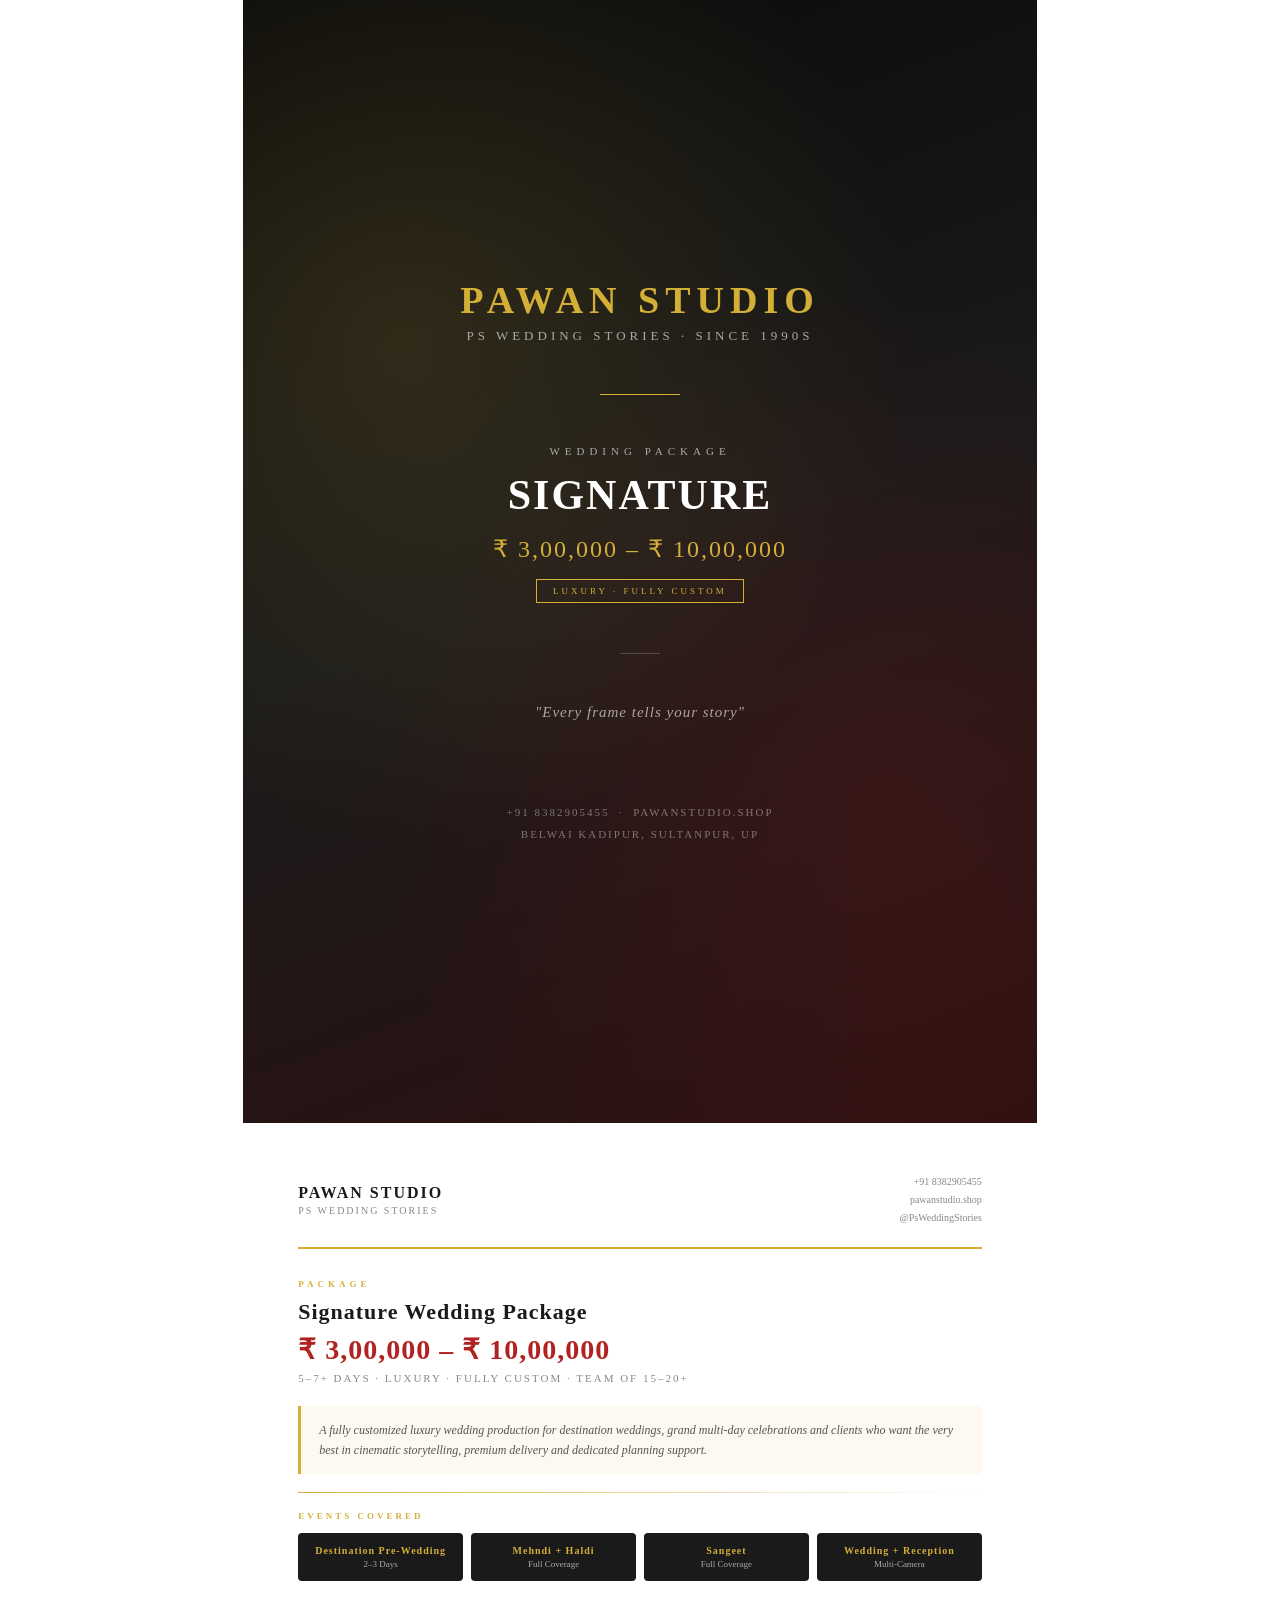
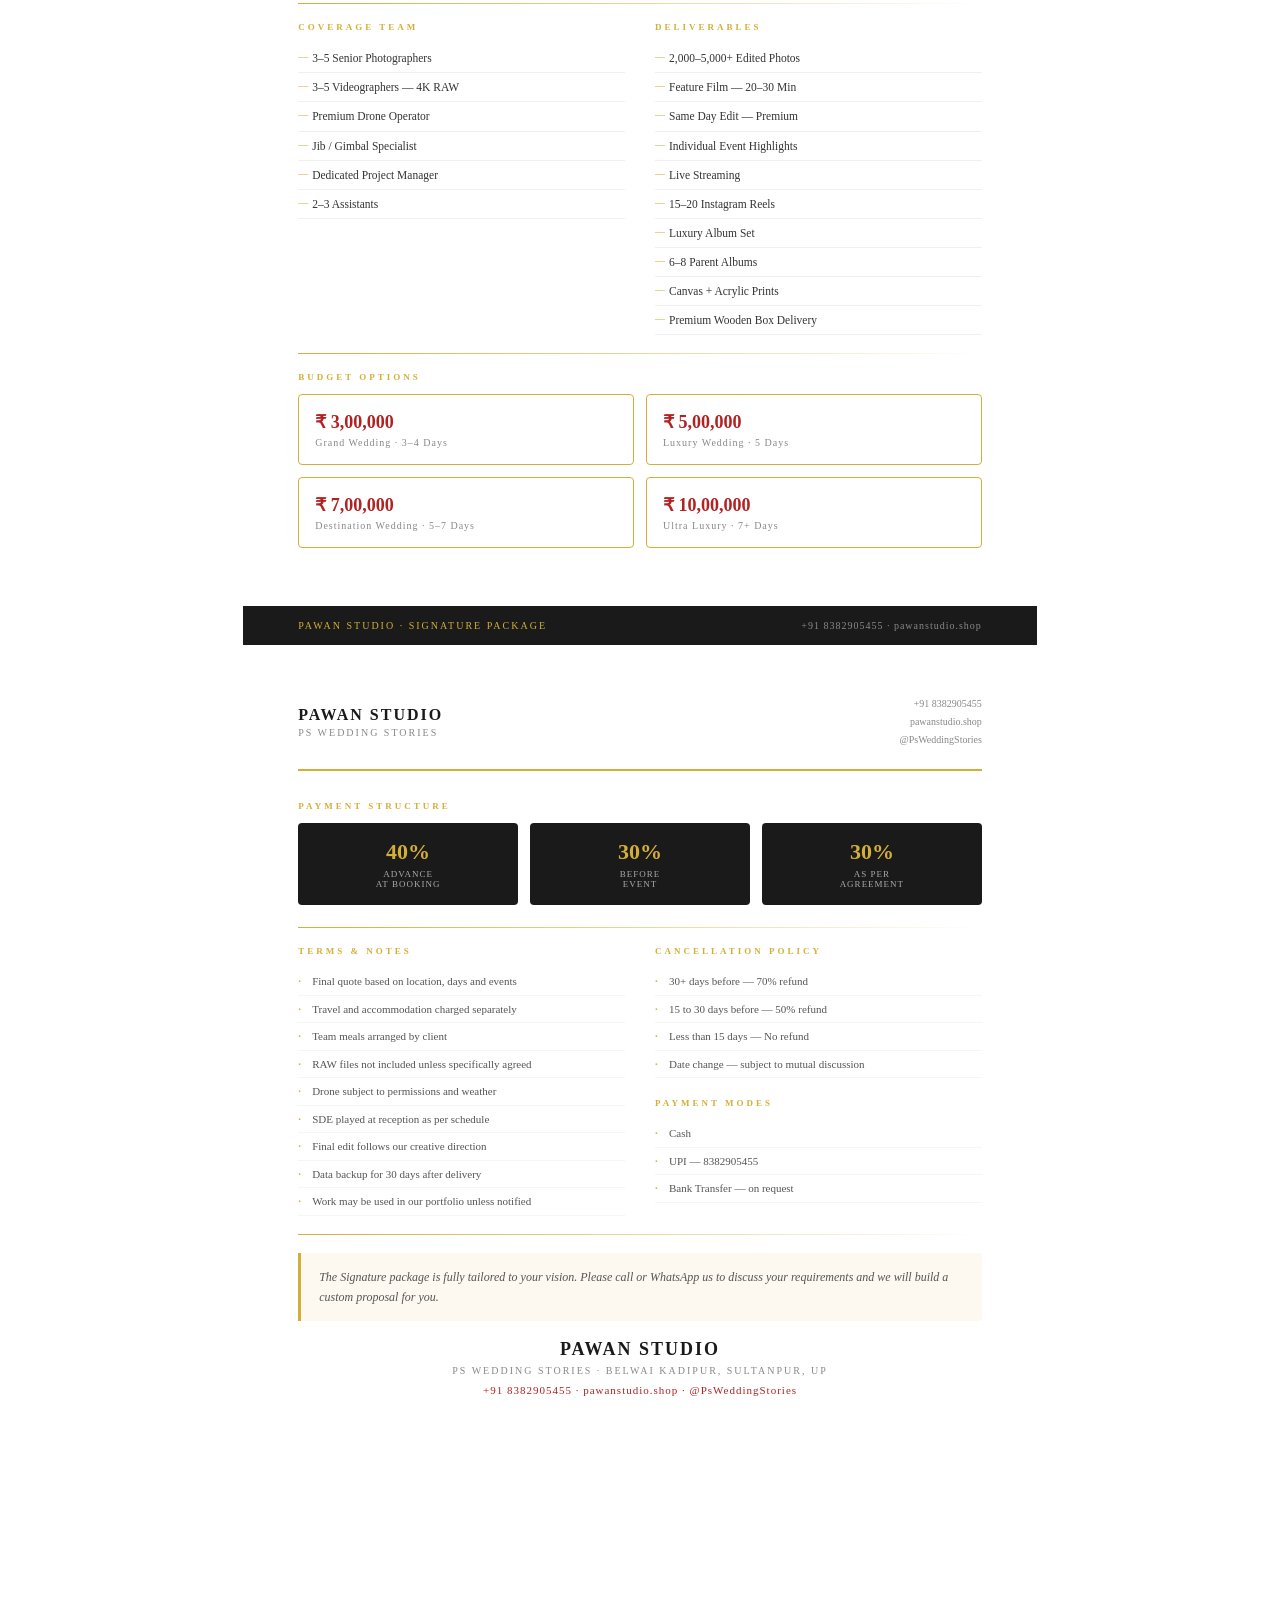
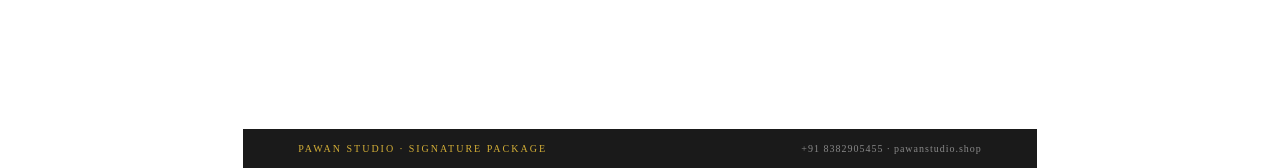
<file: quotations/signature-3l-10l.html>
<!DOCTYPE html>
<html lang="en">
<head>
<meta charset="UTF-8">
<title>Signature Package - Pawan Studio</title>
<style>
  * { margin: 0; padding: 0; box-sizing: border-box; }
  body { font-family: 'Georgia', serif; background: #fff; color: #1a1a1a; font-size: 13px; }
  .page { width: 210mm; min-height: 297mm; margin: 0 auto; padding: 0; page-break-after: always; }
  .cover { background: linear-gradient(160deg, #0a0a0a 0%, #1a1a1a 50%, #2d1010 100%); min-height: 297mm; display: flex; flex-direction: column; align-items: center; justify-content: center; text-align: center; padding: 60px 40px; color: #fff; position: relative; }
  .cover::before { content: ''; position: absolute; top: 0; left: 0; right: 0; bottom: 0; background: radial-gradient(circle at 20% 30%, rgba(212,175,55,0.15) 0%, transparent 50%), radial-gradient(circle at 80% 70%, rgba(180,30,30,0.15) 0%, transparent 50%); }
  .cover-content { position: relative; z-index: 1; }
  .cover-logo-text { font-size: 38px; font-weight: bold; letter-spacing: 6px; color: #D4AF37; text-transform: uppercase; margin-bottom: 6px; }
  .cover-sub { font-size: 13px; letter-spacing: 4px; color: #aaa; text-transform: uppercase; margin-bottom: 50px; }
  .cover-divider { width: 80px; height: 1px; background: #D4AF37; margin: 0 auto 50px; }
  .cover-pkg-label { font-size: 11px; letter-spacing: 5px; color: #aaa; text-transform: uppercase; margin-bottom: 14px; }
  .cover-pkg-name { font-size: 42px; font-weight: bold; color: #fff; letter-spacing: 2px; margin-bottom: 16px; }
  .cover-price { font-size: 24px; color: #D4AF37; letter-spacing: 2px; margin-bottom: 16px; }
  .cover-badge { display: inline-block; border: 1px solid #D4AF37; color: #D4AF37; font-size: 9px; letter-spacing: 3px; padding: 6px 16px; text-transform: uppercase; margin-bottom: 50px; }
  .cover-divider2 { width: 40px; height: 1px; background: rgba(255,255,255,0.2); margin: 0 auto 50px; }
  .cover-tagline { font-style: italic; font-size: 15px; color: rgba(255,255,255,0.6); margin-bottom: 80px; letter-spacing: 1px; }
  .cover-contact { font-size: 11px; color: rgba(255,255,255,0.4); letter-spacing: 2px; line-height: 2; text-transform: uppercase; }
  .content-page { padding: 50px 55px; min-height: 297mm; position: relative; background: #fff; }
  .content-header { display: flex; justify-content: space-between; align-items: center; padding-bottom: 20px; border-bottom: 2px solid #D4AF37; margin-bottom: 30px; }
  .content-header-left .studio-name { font-size: 16px; font-weight: bold; color: #1a1a1a; letter-spacing: 2px; text-transform: uppercase; }
  .content-header-left .studio-sub { font-size: 10px; color: #888; letter-spacing: 2px; text-transform: uppercase; margin-top: 3px; }
  .content-header-right { text-align: right; font-size: 10px; color: #888; line-height: 1.8; }
  .section-block { margin-bottom: 22px; }
  .section-label { font-size: 9px; letter-spacing: 4px; text-transform: uppercase; color: #D4AF37; margin-bottom: 10px; font-weight: bold; }
  .section-title-big { font-size: 22px; font-weight: bold; color: #1a1a1a; margin-bottom: 8px; letter-spacing: 1px; }
  .section-price { font-size: 28px; font-weight: bold; color: #B22222; letter-spacing: 1px; margin-bottom: 6px; }
  .section-duration { font-size: 11px; color: #888; letter-spacing: 2px; text-transform: uppercase; }
  .gold-line { width: 100%; height: 1px; background: linear-gradient(90deg, #D4AF37, transparent); margin: 18px 0; }
  .two-col { display: grid; grid-template-columns: 1fr 1fr; gap: 30px; }
  .col-label { font-size: 9px; letter-spacing: 3px; text-transform: uppercase; color: #D4AF37; margin-bottom: 12px; font-weight: bold; }
  .item-list { list-style: none; }
  .item-list li { font-size: 11.5px; color: #333; padding: 6px 0; border-bottom: 1px solid #f0f0f0; padding-left: 14px; position: relative; line-height: 1.4; }
  .item-list li::before { content: '—'; position: absolute; left: 0; color: #D4AF37; font-size: 10px; }
  .highlight-box { background: #fdf9f0; border-left: 3px solid #D4AF37; padding: 14px 18px; margin-bottom: 18px; border-radius: 0 4px 4px 0; }
  .highlight-box p { font-size: 12px; color: #555; line-height: 1.7; font-style: italic; }
  .event-grid { display: grid; grid-template-columns: repeat(4, 1fr); gap: 8px; margin-top: 10px; }
  .event-box { background: #1a1a1a; color: #fff; padding: 12px 8px; text-align: center; border-radius: 4px; }
  .event-box .ev-name { font-size: 10px; color: #D4AF37; font-weight: bold; letter-spacing: 1px; display: block; }
  .event-box .ev-detail { font-size: 9px; color: #aaa; margin-top: 3px; display: block; }
  .budget-grid { display: grid; grid-template-columns: 1fr 1fr; gap: 12px; margin-top: 10px; }
  .budget-item { border: 1px solid #D4AF37; padding: 16px; border-radius: 4px; }
  .budget-item .b-amount { font-size: 18px; font-weight: bold; color: #B22222; display: block; }
  .budget-item .b-desc { font-size: 10px; color: #888; margin-top: 4px; display: block; letter-spacing: 1px; }
  .payment-grid { display: grid; grid-template-columns: 1fr 1fr 1fr; gap: 12px; margin-top: 10px; }
  .payment-item { background: #1a1a1a; color: #fff; padding: 16px 12px; text-align: center; border-radius: 4px; }
  .payment-item .pct { font-size: 22px; font-weight: bold; color: #D4AF37; display: block; }
  .payment-item .when { font-size: 9px; color: #aaa; letter-spacing: 1px; text-transform: uppercase; margin-top: 4px; display: block; }
  .terms-list { list-style: none; }
  .terms-list li { font-size: 11px; color: #555; padding: 5px 0; padding-left: 14px; position: relative; border-bottom: 1px solid #f5f5f5; line-height: 1.5; }
  .terms-list li::before { content: '·'; position: absolute; left: 0; color: #D4AF37; font-weight: bold; }
  .footer-strip { position: absolute; bottom: 0; left: 0; right: 0; background: #1a1a1a; padding: 14px 55px; display: flex; justify-content: space-between; align-items: center; }
  .footer-strip .fs-name { font-size: 10px; color: #D4AF37; letter-spacing: 2px; text-transform: uppercase; }
  .footer-strip .fs-contact { font-size: 10px; color: #888; letter-spacing: 1px; }
  @media print { body { margin: 0; } .page { margin: 0; } }
</style>
</head>
<body>

<!-- PAGE 1: COVER -->
<div class="page">
  <div class="cover">
    <div class="cover-content">
      <div class="cover-logo-text">Pawan Studio</div>
      <div class="cover-sub">Ps Wedding Stories · Since 1990s</div>
      <div class="cover-divider"></div>
      <div class="cover-pkg-label">Wedding Package</div>
      <div class="cover-pkg-name">SIGNATURE</div>
      <div class="cover-price">₹ 3,00,000 – ₹ 10,00,000</div>
      <div class="cover-badge">Luxury · Fully Custom</div>
      <div class="cover-divider2"></div>
      <div class="cover-tagline">"Every frame tells your story"</div>
      <div class="cover-contact">
        +91 8382905455 &nbsp;·&nbsp; pawanstudio.shop<br>
        Belwai Kadipur, Sultanpur, UP
      </div>
    </div>
  </div>
</div>

<!-- PAGE 2: COVERAGE -->
<div class="page">
  <div class="content-page">
    <div class="content-header">
      <div class="content-header-left">
        <div class="studio-name">Pawan Studio</div>
        <div class="studio-sub">Ps Wedding Stories</div>
      </div>
      <div class="content-header-right">
        +91 8382905455<br>
        pawanstudio.shop<br>
        @PsWeddingStories
      </div>
    </div>

    <div class="section-block">
      <div class="section-label">Package</div>
      <div class="section-title-big">Signature Wedding Package</div>
      <div class="section-price">₹ 3,00,000 – ₹ 10,00,000</div>
      <div class="section-duration">5–7+ Days · Luxury · Fully Custom · Team of 15–20+</div>
    </div>

    <div class="highlight-box">
      <p>A fully customized luxury wedding production for destination weddings, grand multi-day celebrations and clients who want the very best in cinematic storytelling, premium delivery and dedicated planning support.</p>
    </div>

    <div class="gold-line"></div>

    <div class="section-block">
      <div class="col-label">Events Covered</div>
      <div class="event-grid">
        <div class="event-box">
          <span class="ev-name">Destination Pre-Wedding</span>
          <span class="ev-detail">2–3 Days</span>
        </div>
        <div class="event-box">
          <span class="ev-name">Mehndi + Haldi</span>
          <span class="ev-detail">Full Coverage</span>
        </div>
        <div class="event-box">
          <span class="ev-name">Sangeet</span>
          <span class="ev-detail">Full Coverage</span>
        </div>
        <div class="event-box">
          <span class="ev-name">Wedding + Reception</span>
          <span class="ev-detail">Multi-Camera</span>
        </div>
      </div>
    </div>

    <div class="gold-line"></div>

    <div class="two-col">
      <div>
        <div class="col-label">Coverage Team</div>
        <ul class="item-list">
          <li>3–5 Senior Photographers</li>
          <li>3–5 Videographers — 4K RAW</li>
          <li>Premium Drone Operator</li>
          <li>Jib / Gimbal Specialist</li>
          <li>Dedicated Project Manager</li>
          <li>2–3 Assistants</li>
        </ul>
      </div>
      <div>
        <div class="col-label">Deliverables</div>
        <ul class="item-list">
          <li>2,000–5,000+ Edited Photos</li>
          <li>Feature Film — 20–30 Min</li>
          <li>Same Day Edit — Premium</li>
          <li>Individual Event Highlights</li>
          <li>Live Streaming</li>
          <li>15–20 Instagram Reels</li>
          <li>Luxury Album Set</li>
          <li>6–8 Parent Albums</li>
          <li>Canvas + Acrylic Prints</li>
          <li>Premium Wooden Box Delivery</li>
        </ul>
      </div>
    </div>

    <div class="gold-line"></div>

    <div class="section-block">
      <div class="col-label">Budget Options</div>
      <div class="budget-grid">
        <div class="budget-item">
          <span class="b-amount">₹ 3,00,000</span>
          <span class="b-desc">Grand Wedding · 3–4 Days</span>
        </div>
        <div class="budget-item">
          <span class="b-amount">₹ 5,00,000</span>
          <span class="b-desc">Luxury Wedding · 5 Days</span>
        </div>
        <div class="budget-item">
          <span class="b-amount">₹ 7,00,000</span>
          <span class="b-desc">Destination Wedding · 5–7 Days</span>
        </div>
        <div class="budget-item">
          <span class="b-amount">₹ 10,00,000</span>
          <span class="b-desc">Ultra Luxury · 7+ Days</span>
        </div>
      </div>
    </div>

    <div class="footer-strip">
      <span class="fs-name">Pawan Studio · Signature Package</span>
      <span class="fs-contact">+91 8382905455 · pawanstudio.shop</span>
    </div>
  </div>
</div>

<!-- PAGE 3: PAYMENT + TERMS -->
<div class="page">
  <div class="content-page">
    <div class="content-header">
      <div class="content-header-left">
        <div class="studio-name">Pawan Studio</div>
        <div class="studio-sub">Ps Wedding Stories</div>
      </div>
      <div class="content-header-right">
        +91 8382905455<br>
        pawanstudio.shop<br>
        @PsWeddingStories
      </div>
    </div>

    <div class="section-block">
      <div class="col-label">Payment Structure</div>
      <div class="payment-grid">
        <div class="payment-item">
          <span class="pct">40%</span>
          <span class="when">Advance<br>At Booking</span>
        </div>
        <div class="payment-item">
          <span class="pct">30%</span>
          <span class="when">Before<br>Event</span>
        </div>
        <div class="payment-item">
          <span class="pct">30%</span>
          <span class="when">As Per<br>Agreement</span>
        </div>
      </div>
    </div>

    <div class="gold-line"></div>

    <div class="two-col">
      <div>
        <div class="col-label">Terms & Notes</div>
        <ul class="terms-list">
          <li>Final quote based on location, days and events</li>
          <li>Travel and accommodation charged separately</li>
          <li>Team meals arranged by client</li>
          <li>RAW files not included unless specifically agreed</li>
          <li>Drone subject to permissions and weather</li>
          <li>SDE played at reception as per schedule</li>
          <li>Final edit follows our creative direction</li>
          <li>Data backup for 30 days after delivery</li>
          <li>Work may be used in our portfolio unless notified</li>
        </ul>
      </div>
      <div>
        <div class="col-label">Cancellation Policy</div>
        <ul class="terms-list">
          <li>30+ days before — 70% refund</li>
          <li>15 to 30 days before — 50% refund</li>
          <li>Less than 15 days — No refund</li>
          <li>Date change — subject to mutual discussion</li>
        </ul>

        <div class="col-label" style="margin-top: 20px;">Payment Modes</div>
        <ul class="terms-list">
          <li>Cash</li>
          <li>UPI — 8382905455</li>
          <li>Bank Transfer — on request</li>
        </ul>
      </div>
    </div>

    <div class="gold-line"></div>

    <div class="highlight-box">
      <p>The Signature package is fully tailored to your vision. Please call or WhatsApp us to discuss your requirements and we will build a custom proposal for you.</p>
    </div>

    <div class="section-block" style="text-align: center; margin-top: 10px;">
      <div style="font-size: 18px; font-weight: bold; color: #1a1a1a; letter-spacing: 2px;">PAWAN STUDIO</div>
      <div style="font-size: 10px; color: #888; letter-spacing: 2px; margin-top: 5px; text-transform: uppercase;">Ps Wedding Stories · Belwai Kadipur, Sultanpur, UP</div>
      <div style="font-size: 11px; color: #B22222; margin-top: 8px; letter-spacing: 1px;">+91 8382905455 · pawanstudio.shop · @PsWeddingStories</div>
    </div>

    <div class="footer-strip">
      <span class="fs-name">Pawan Studio · Signature Package</span>
      <span class="fs-contact">+91 8382905455 · pawanstudio.shop</span>
    </div>
  </div>
</div>

</body>
</html>
</file>
